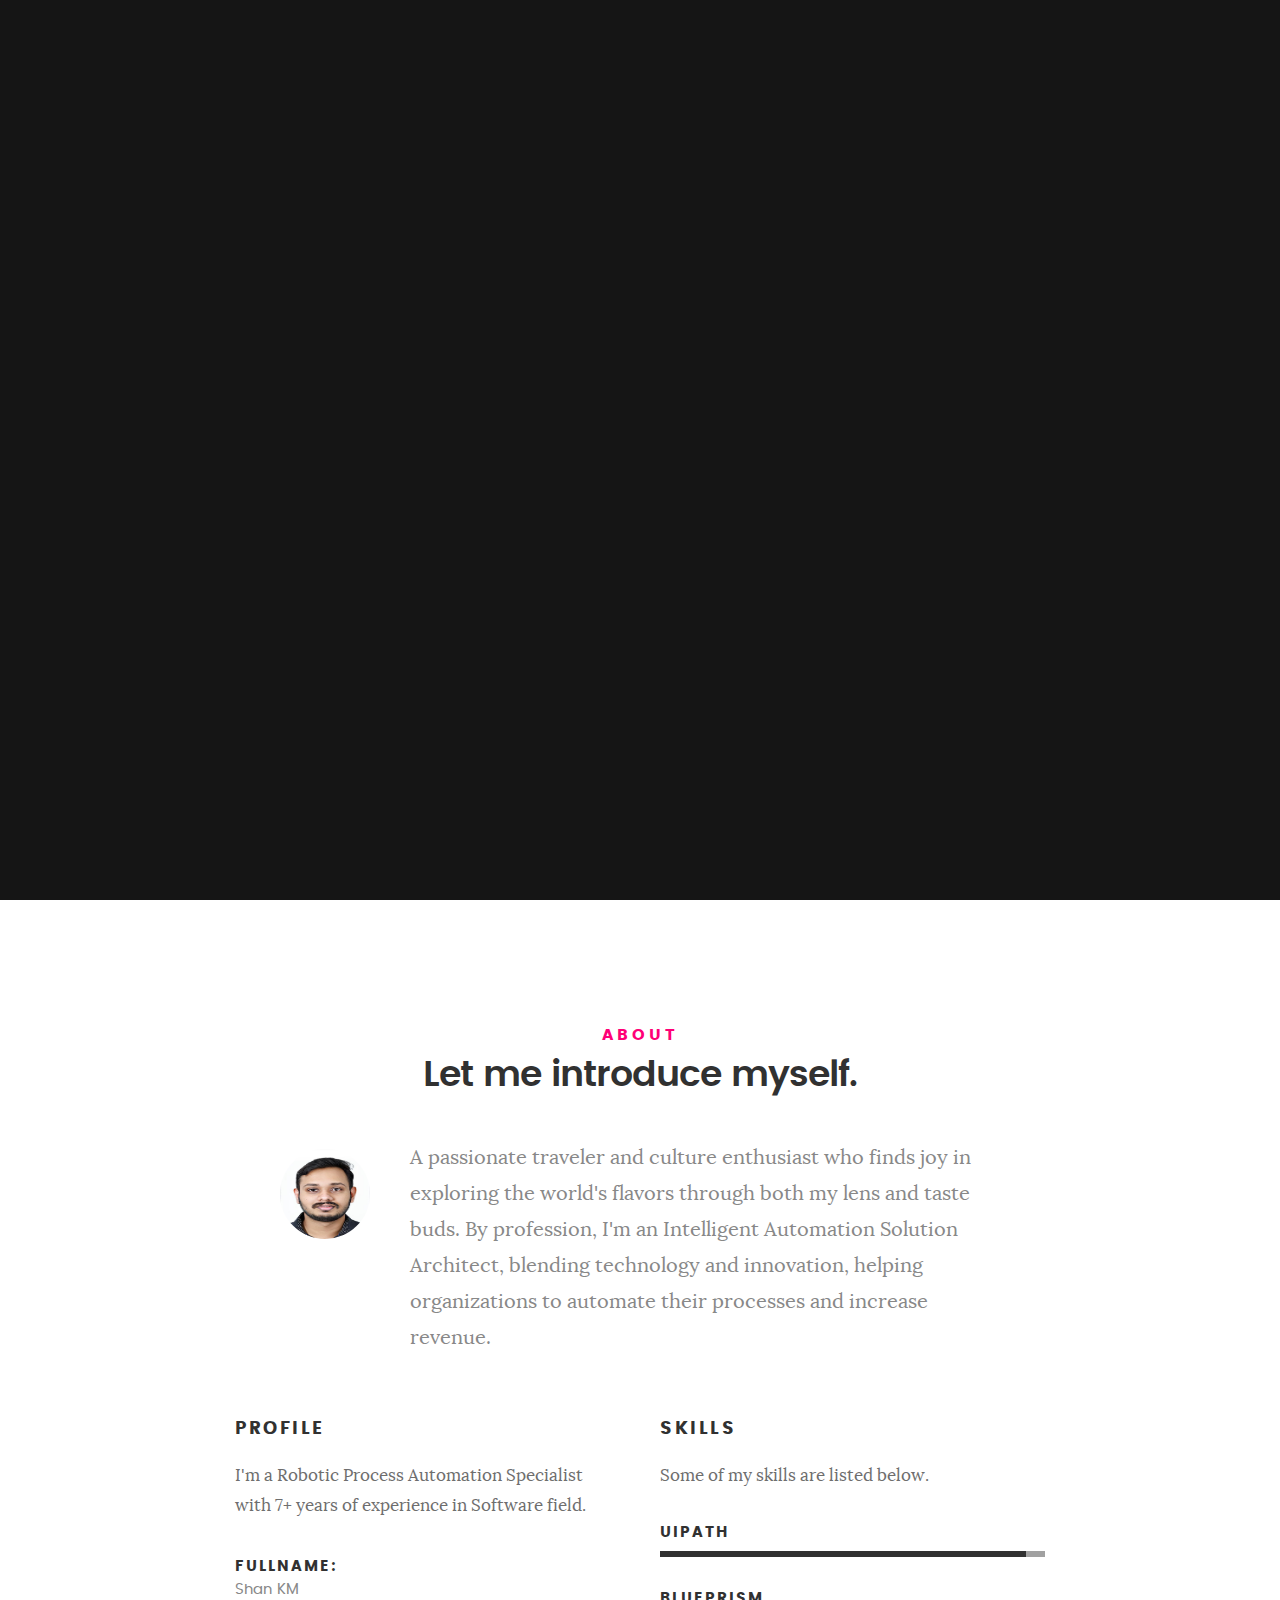
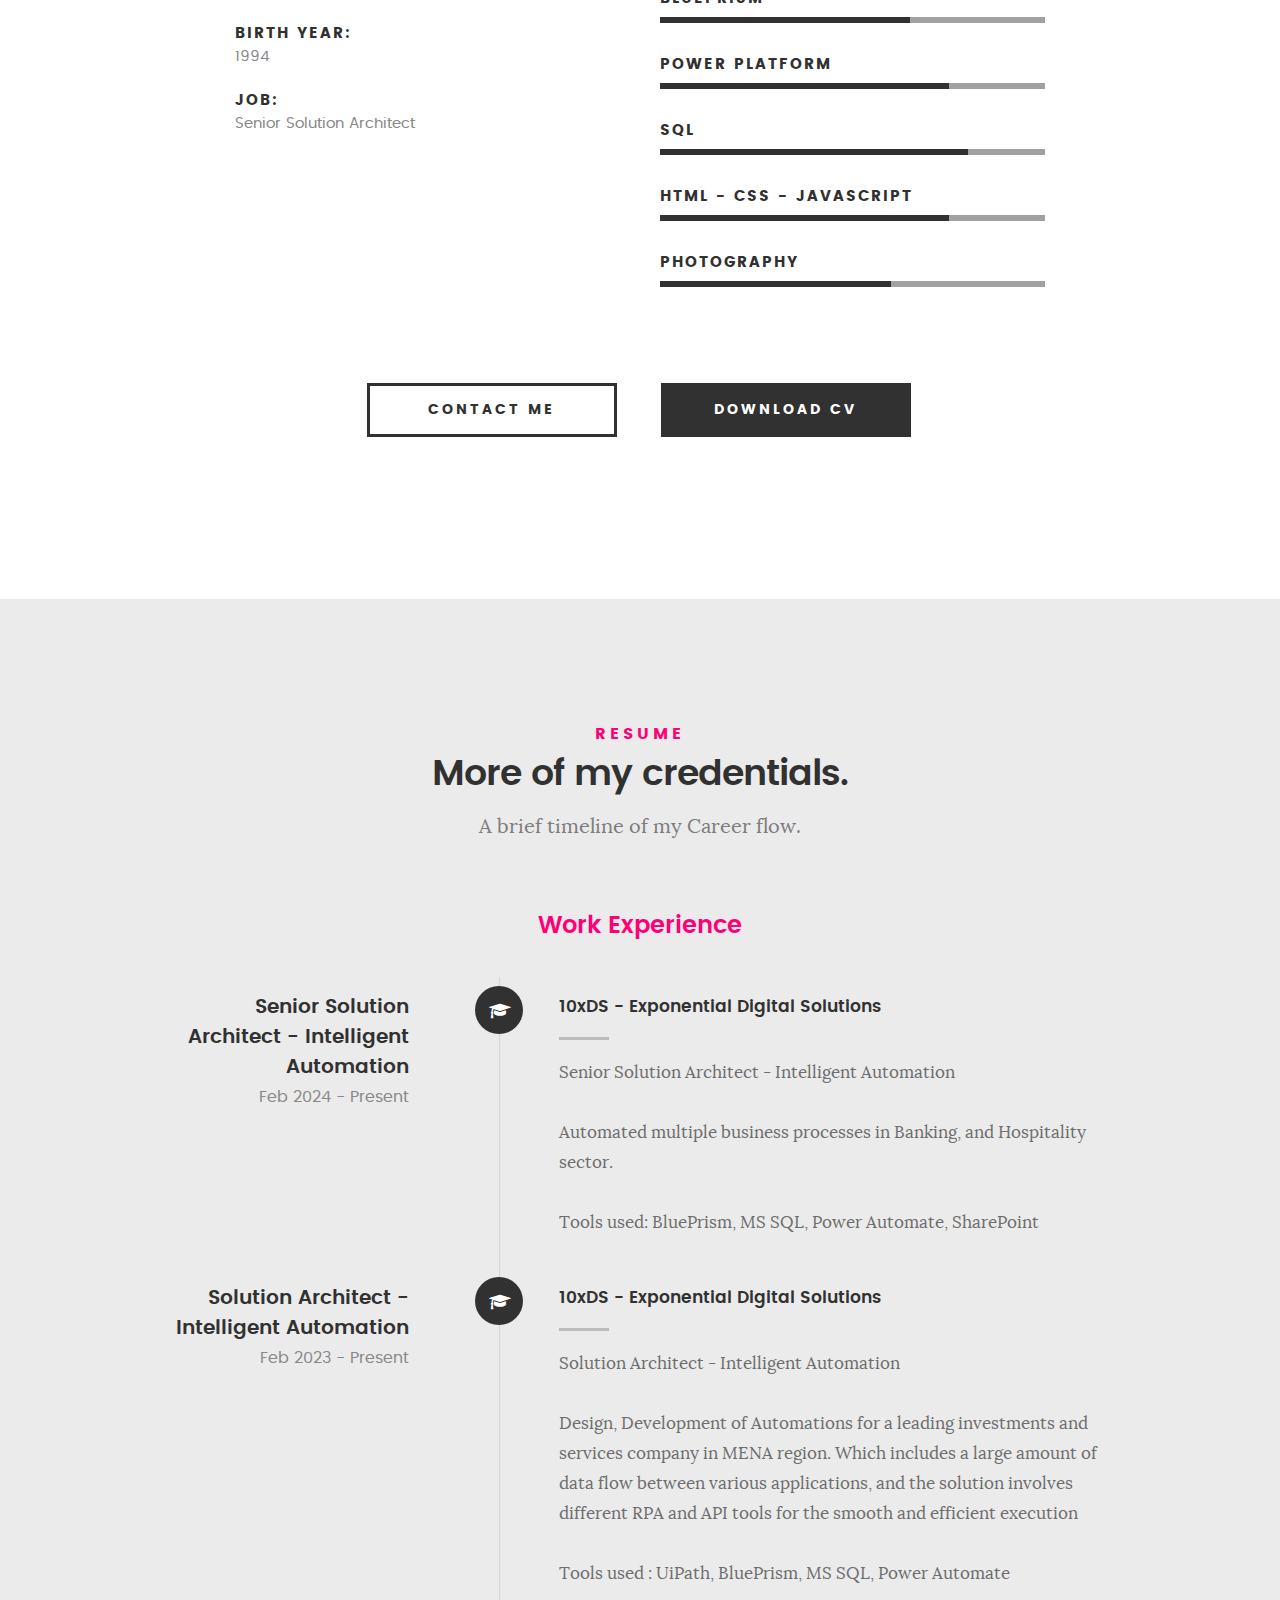
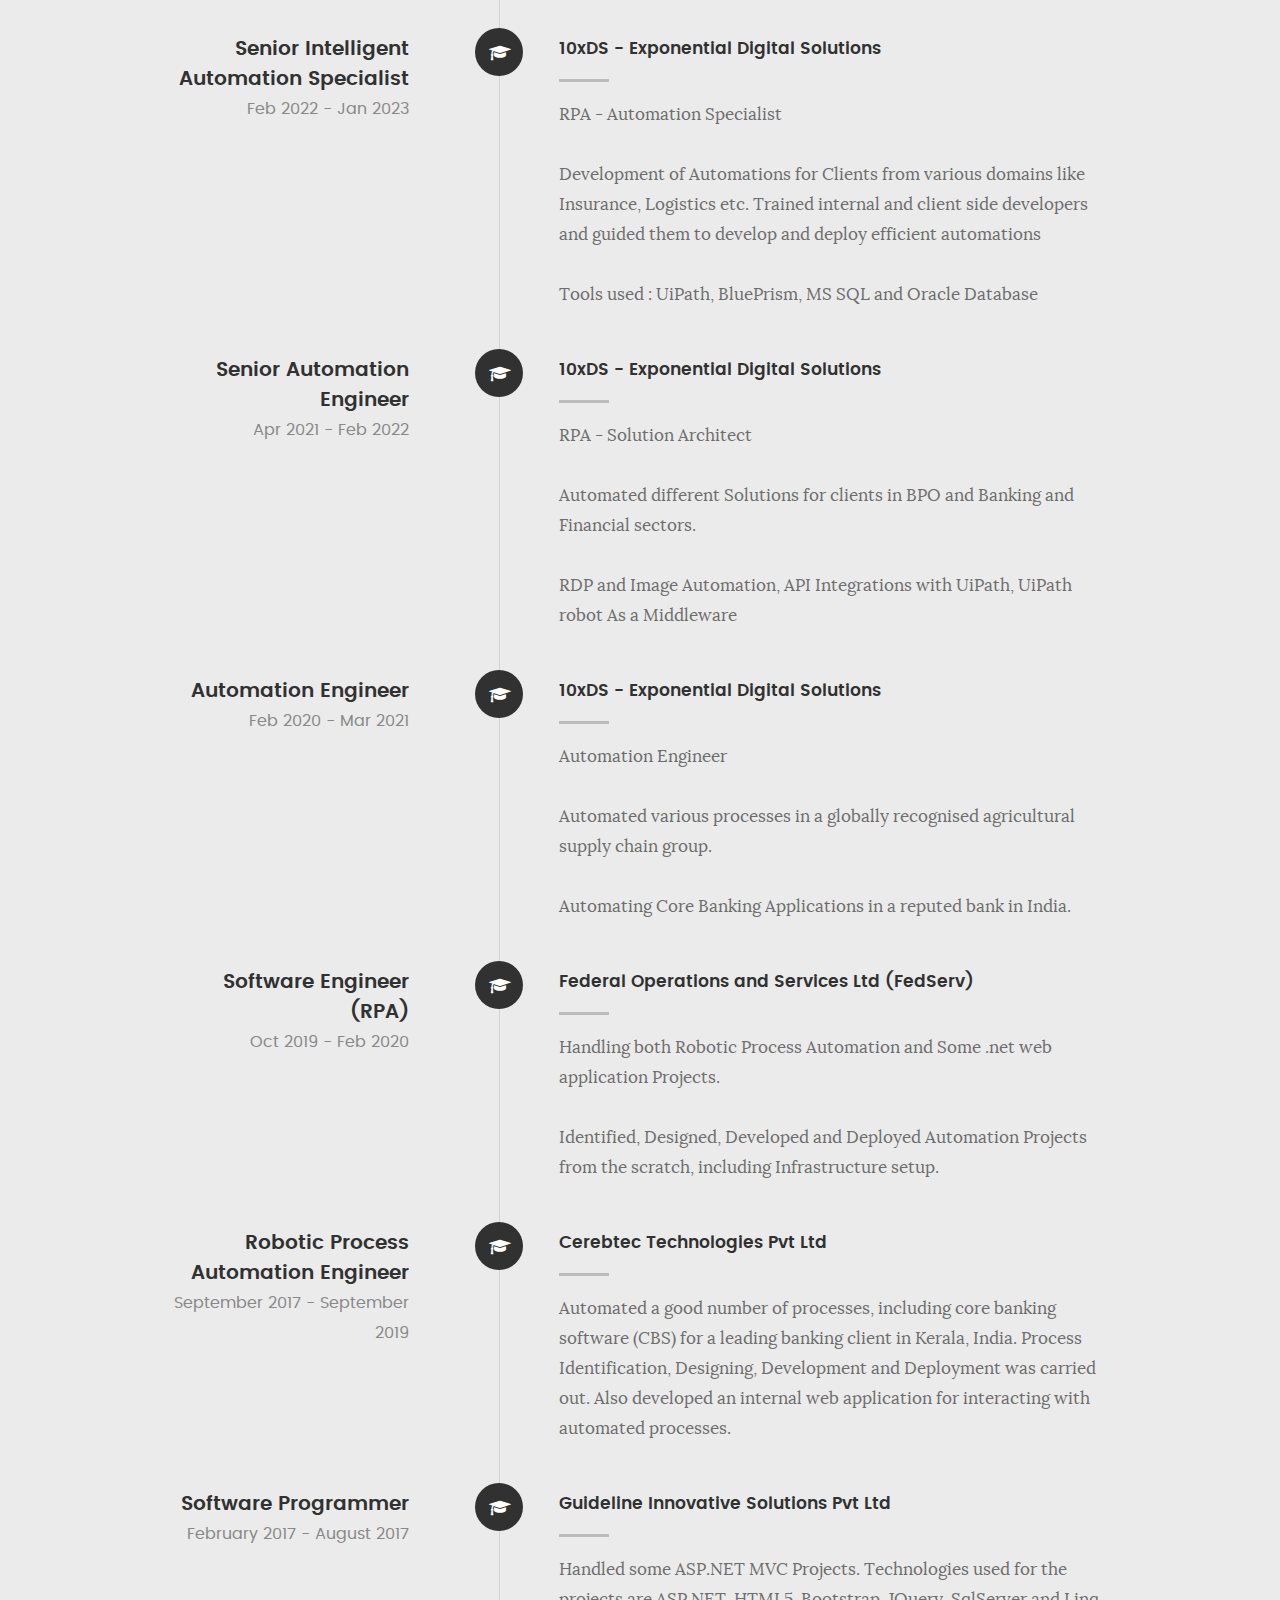
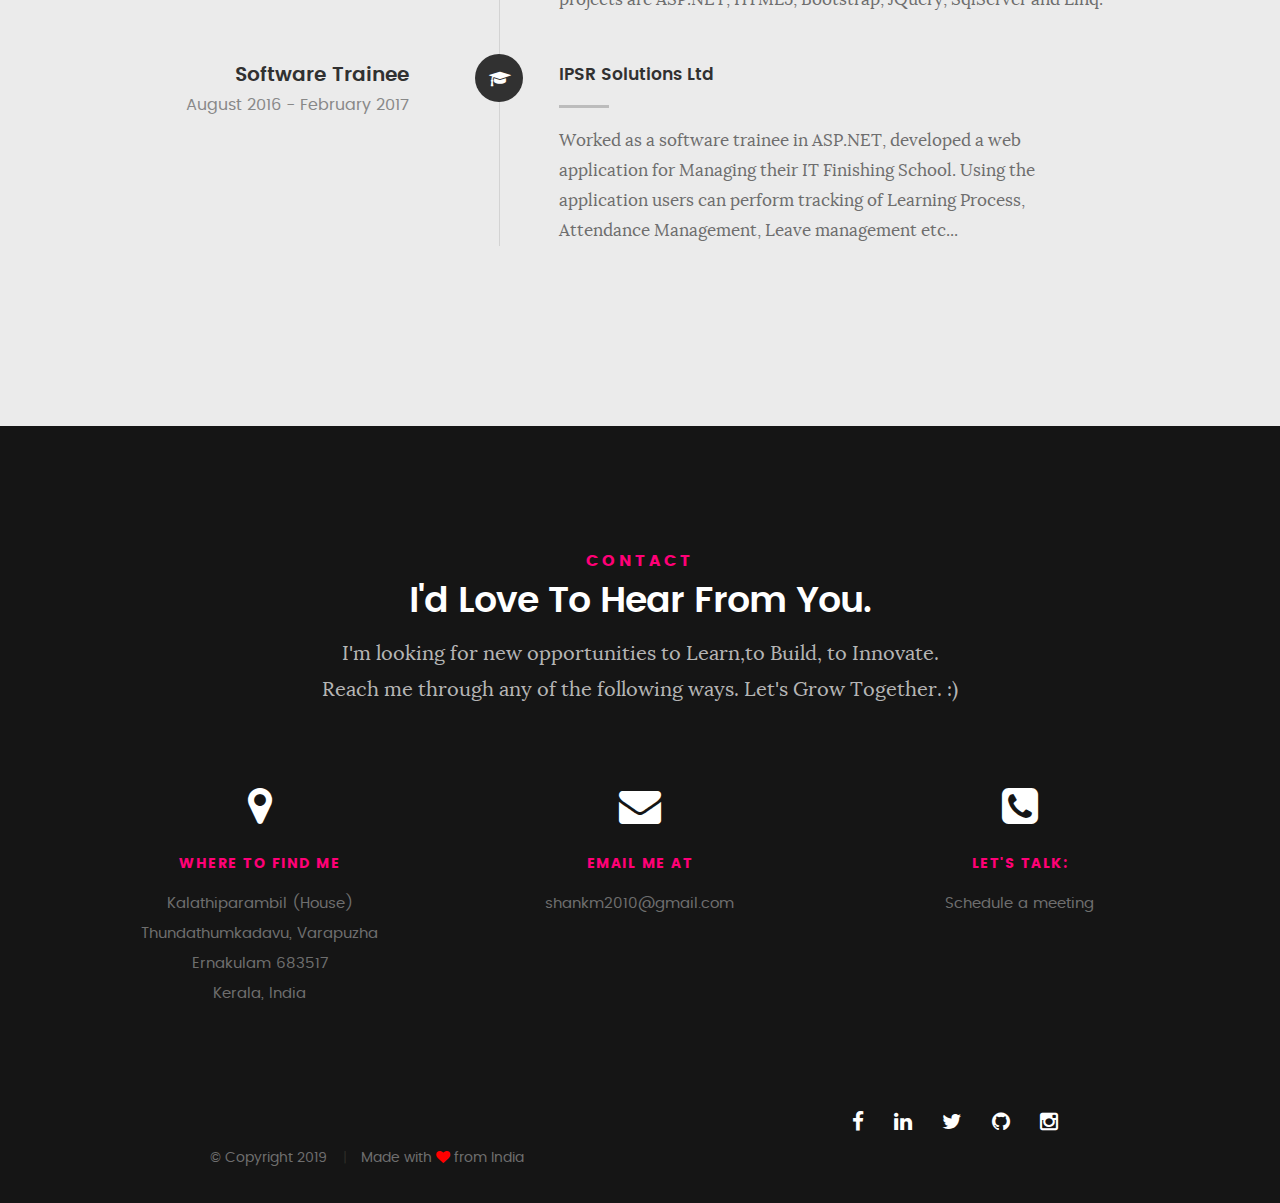
<file: index.html>
<!DOCTYPE html>
<!--[if IE 8 ]><html class="no-js oldie ie8" lang="en"> <![endif]-->
<!--[if IE 9 ]><html class="no-js oldie ie9" lang="en"> <![endif]-->
<!--[if (gte IE 9)|!(IE)]><!--><html class="no-js" lang="en"> <!--<![endif]-->
<head>

   <!--- basic page needs
   ================================================== -->
   <meta charset="utf-8">
	<title>Shan KM</title>
	<meta name="description" content="Solution Architect - Intelligent Automation | Robotic Process Automation | UiPath | UiARD | Power Automate | BluePrism">
	<meta name="keywords" content="Solution Architect,Intelligent Automation,Robotic Process Automation,UiPath,UiARD,Power Automate,BluePrism,shan km,shankm,rpa,UiPath Community Kerala chapter lead">
	<meta name="robots" content="index, follow">
	<meta name="revisit-after" content="1 days">
	<meta name="author" content="Shan KM">

<!-- Facebook Meta Tags -->
<meta property="og:url" content="https://www.shankm.online/">
<meta property="og:type" content="website">
<meta property="og:title" content="Shan KM">
<meta property="og:description" content="Solution Architect - Intelligent Automation | Robotic Process Automation | UiPath | UiARD | Power Automate | BluePrism | UiPath Community Kerala chapter lead">
<meta property="og:image" content="https://opengraph.b-cdn.net/production/documents/275dc0e4-87d7-40bd-a019-75fda18c8069.png?token=0AV_tupMd_WDtmT51QKNjrkqPE_uzpjTYE5eG4aB4fo&height=600&width=600&expires=33245799703">

<!-- Twitter Meta Tags -->
<meta name="twitter:card" content="summary_large_image">
<meta property="twitter:domain" content="shankm.online">
<meta property="twitter:url" content="https://www.shankm.online/">
<meta name="twitter:title" content="Shan KM">
<meta name="twitter:description" content="Solution Architect - Intelligent Automation | Robotic Process Automation | UiPath | UiARD | Power Automate | BluePrism | UiPath Community Kerala chapter lead">
<meta name="twitter:image" content="https://opengraph.b-cdn.net/production/documents/275dc0e4-87d7-40bd-a019-75fda18c8069.png?token=0AV_tupMd_WDtmT51QKNjrkqPE_uzpjTYE5eG4aB4fo&height=600&width=600&expires=33245799703">



   <!-- mobile specific metas
   ================================================== -->
	<meta name="viewport" content="width=device-width, initial-scale=1, maximum-scale=1">

 	<!-- CSS
   ================================================== -->
   <link rel="stylesheet" href="css/base.css">  
   <link rel="stylesheet" href="css/main.css">
   <link rel="stylesheet" href="css/vendor.css">     

   <!-- script
   ================================================== -->   
	<script src="js/modernizr.js"></script>
	<script src="js/pace.min.js"></script>

   <!-- favicons
	================================================== -->
	<link rel="icon" type="image/png" href="favicon.png">
<script data-ad-client="ca-pub-4919465696143381" async src="https://pagead2.googlesyndication.com/pagead/js/adsbygoogle.js"></script>
</head>

<body id="top">

	<!-- header 
   ================================================== -->
   <header>   	
   	<div class="row">

   		<div class="top-bar">
   			<a class="menu-toggle" href="#"><span>Menu</span></a>

	   		<div class="logo">
		         <a href="index.html">SHAN K M</a>
		      </div>		      

		   	<nav id="main-nav-wrap">
					<ul class="main-navigation">
						<li class="current"><a class="smoothscroll"  href="#intro" title="">Home</a></li>
						<li><a class="smoothscroll"  href="#about" title="">About</a></li>
						<li><a class="smoothscroll"  href="#resume" title="">Resume</a></li>
						<!-- <li><a class="smoothscroll"  href="#portfolio" title="">Portfolio</a></li> -->
						<!-- <li><a class="smoothscroll"  href="#services" title="">Services</a></li>					 -->
						<li><a class="smoothscroll"  href="#contact" title="">Contact</a></li>	
						<!-- <li><a href="styles.html" title="">Style Demo</a></li>				 -->
					</ul>
				</nav>    		
   		</div> <!-- /top-bar --> 
   		
   	</div> <!-- /row --> 		
   </header> <!-- /header -->

	<!-- intro section
   ================================================== -->
   <section id="intro">   

   	<div class="intro-overlay"></div>	

   	<div class="intro-content">
   		<div class="row">

   			<div class="col-twelve">

	   			<h5>Hello, World.</h5>
	   			<h1>I'm Shan K M.</h1>

	   			<p class="intro-position">
	   				<span>Automation Engineer</span>
					<span>Coder</span> 
					<span>Learner</span> 
					<br/>
					<span style="display:none;"></span>
					<span style="display:none;">UiPath Community Kerala Chapter Co-Lead</span>
	   			</p>

	   			<a class="button stroke smoothscroll" href="#about" title="">More About Me</a><br/>
				<a class="button stroke" href="https://zeeg.me/shan/quick" title="">Schedule a Meeting</a>

	   		</div>  
   			
   		</div>   		 		
   	</div> <!-- /intro-content --> 

   	<ul class="intro-social">        
         <li><a href="https://www.facebook.com/shankmvpz"><i class="fa fa-facebook"></i></a></li>
         <li><a href="https://www.linkedin.com/in/shankm/"><i class="fa fa-linkedin"></i></a></li>
         <li><a href="https://twitter.com/shankmvpz"><i class="fa fa-twitter"></i></a></li>
         <li><a href="https://github.com/shanvpz"><i class="fa fa-github"></i></a></li>
         <li><a href="https://www.instagram.com/ojoclickz"><i class="fa fa-instagram"></i></a></li>
      </ul> <!-- /intro-social -->      	

   </section> <!-- /intro -->


   <!-- about section
   ================================================== -->
   <section id="about">  

   	<div class="row section-intro">
   		<div class="col-twelve">

   			<h5>About</h5>
   			<h1>Let me introduce myself.</h1>

   			<div class="intro-info">

   				<img src="images/skm.jpg" alt="Profile Picture">

   				<p class="lead">A passionate traveler and culture enthusiast who finds joy in exploring the world's flavors through both my lens and taste buds. By profession, I'm an Intelligent Automation Solution Architect, blending technology and innovation, helping organizations to automate their processes and increase revenue. </p>
   			</div>   			

   		</div>   		
   	</div> <!-- /section-intro -->

   	<div class="row about-content">

   		<div class="col-six tab-full">

   			<h3>Profile</h3>
   			<p>I'm a Robotic Process Automation Specialist with 7+ years of experience in Software field.</p>

   			<ul class="info-list">
   				<li>
   					<strong>Fullname:</strong>
   					<span>Shan KM</span>
   				</li>
   				<li>
   					<strong>Birth Year:</strong>
   					<span>1994</span>
   				</li>
   				<li>
   					<strong>Job:</strong>
   					<span>Senior Solution Architect</span>
   				</li>
   				

   			</ul> <!-- /info-list -->

   		</div>

   		<div class="col-six tab-full">

   			<h3>Skills</h3>
   			<p>Some of my skills are listed below.</p>

				<ul class="skill-bars">
				   <li>
				   	<div class="progress percent95"><span style="display:none">98%</span></div>
				   	<strong>UiPath</strong>
				   </li>
				   <li>
				   	<div class="progress percent65"><span style="display:none">70%</span></div>
				   	<strong>BluePrism</strong>
				   </li>
				   <li>
				   	<div class="progress percent75"><span style="display:none">70%</span></div>
				   	<strong>Power Platform</strong>
				   </li>
				   <li>
				   	<div class="progress percent80"><span style="display:none">60%</span></div>
				   	<strong>SQL</strong>
				   </li>
				   
				   <li>
				   	<div class="progress percent75"><span style="display:none">60%</span></div>
				   	<strong>HTML - CSS - JavaScript</strong>
				   </li>
				   <li>
					<div class="progress percent60"><span style="display:none">50%</span></div>
					<strong>Photography</strong>
				</li>
      
				</ul> <!-- /skill-bars -->		

   		</div>

   	</div>

   	<div class="row button-section">
   		<div class="col-twelve">
   			<a href="#contact" title="Contact Me" class="button stroke smoothscroll">Contact Me</a>
   			<a href="docs/Shan 2022 updated.pdf" title="Download CV" class="button button-primary">Download CV</a>
   		</div>   		
   	</div>

   </section> <!-- /process-->    


   <!-- resume Section
   ================================================== -->
	<section id="resume" class="grey-section">

		<div class="row section-intro">
   		<div class="col-twelve">

   			<h5>Resume</h5>
   			<h1>More of my credentials.</h1>

   			<p class="lead">A brief timeline of my Career flow.</p>

   		</div>   		
   	</div> <!-- /section-intro--> 

   	<div class="row resume-timeline">

   		<div class="col-twelve resume-header">

   			<h2>Work Experience</h2>

   		</div> <!-- /resume-header -->

   		<div class="col-twelve">

   			<div class="timeline-wrap">
				<div class="timeline-block">

					<div class="timeline-ico">
						<i class="fa fa-graduation-cap"></i>
					</div>

					<div class="timeline-header">
						<h3>Senior Solution Architect - Intelligent Automation</h3>
						<p>Feb 2024 - Present</p>
					</div>

					<div class="timeline-content">
						<h4>10xDS - Exponential Digital Solutions</h4>
						<p>Senior Solution Architect - Intelligent Automation</p>
						<p>Automated multiple business processes in Banking, and Hospitality sector.</p>
<p> Tools used: BluePrism, MS SQL, Power Automate, SharePoint</p>
					</div>

				</div> <!-- /timeline-block -->
				
				<div class="timeline-block">

					<div class="timeline-ico">
						<i class="fa fa-graduation-cap"></i>
					</div>

					<div class="timeline-header">
						<h3>Solution Architect - Intelligent Automation</h3>
						<p>Feb 2023 - Present</p>
					</div>

					<div class="timeline-content">
						<h4>10xDS - Exponential Digital Solutions</h4>
						<p>Solution Architect - Intelligent Automation</p>
						<p>Design, Development of Automations for a leading investments and services company in MENA region. Which includes a large amount of data flow between various applications, and the solution involves different RPA and API tools for the smooth and efficient execution</p>
<p> Tools used : UiPath, BluePrism, MS SQL, Power Automate</p>
					</div>

				</div> <!-- /timeline-block -->

				
				<div class="timeline-block">

					<div class="timeline-ico">
						<i class="fa fa-graduation-cap"></i>
					</div>

					<div class="timeline-header">
						<h3>Senior Intelligent Automation Specialist</h3>
						<p>Feb 2022 - Jan 2023</p>
					</div>

					<div class="timeline-content">
						<h4>10xDS - Exponential Digital Solutions</h4>
						<p>RPA - Automation Specialist</p>
						<p>Development of Automations for Clients from various domains like Insurance, Logistics etc. Trained internal and client side developers and guided them to develop and deploy efficient automations</p>
<p> Tools used : UiPath, BluePrism, MS SQL and Oracle Database</p>
					</div>

				</div> <!-- /timeline-block -->
				
				<div class="timeline-block">

					<div class="timeline-ico">
						<i class="fa fa-graduation-cap"></i>
					</div>

					<div class="timeline-header">
						<h3>Senior Automation Engineer</h3>
						<p>Apr 2021 - Feb 2022</p>
					</div>

					<div class="timeline-content">
						<h4>10xDS - Exponential Digital Solutions</h4>
						<p>RPA - Solution Architect</p>
						<p>Automated different Solutions for clients in BPO and Banking and Financial sectors.</p>
						<p>RDP and Image Automation, API Integrations with UiPath, UiPath robot As a Middleware</p>
					</div>

				</div> <!-- /timeline-block -->

				<div class="timeline-block">

					<div class="timeline-ico">
						<i class="fa fa-graduation-cap"></i>
					</div>

					<div class="timeline-header">
						<h3>Automation Engineer</h3>
						<p>Feb 2020 - Mar 2021</p>
					</div>

					<div class="timeline-content">
						<h4>10xDS - Exponential Digital Solutions</h4>
						<p>Automation Engineer</p>
						<p>Automated various processes in a globally recognised agricultural supply chain group.</p>
						<p>Automating Core Banking Applications in a reputed bank in India.</p>
					</div>

				</div> <!-- /timeline-block -->

   				<div class="timeline-block">

	   				<div class="timeline-ico">
	   					<i class="fa fa-graduation-cap"></i>
	   				</div>

	   				<div class="timeline-header">
	   					<h3>Software Engineer (RPA)</h3>
	   					<p>Oct 2019 - Feb 2020</p>
	   				</div>

	   				<div class="timeline-content">
	   					<h4>Federal Operations and Services Ltd (FedServ)</h4>
						   <p>Handling both Robotic Process Automation and Some .net web application Projects.</p>
						   <p>Identified, Designed, Developed and Deployed Automation Projects from the scratch, including Infrastructure setup.</p>
	   				</div>

	   			</div> <!-- /timeline-block -->

	   			<div class="timeline-block">

	   				<div class="timeline-ico">
	   					<i class="fa fa-graduation-cap"></i>
	   				</div>

	   				<div class="timeline-header">
	   					<h3>Robotic Process Automation Engineer</h3>
	   					<p>September 2017 - September 2019</p>
	   				</div>

	   				<div class="timeline-content">
	   					<h4>Cerebtec Technologies Pvt Ltd</h4>
	   					<p>Automated a good number of processes, including core banking software (CBS) for a leading banking client in 
							   Kerala, India. Process Identification, Designing, Development and Deployment was carried out. Also developed an 
							   internal web application for interacting with automated processes.
						   </p>
	   				</div>

	   			</div> <!-- /timeline-block -->

	   			<div class="timeline-block">

	   				<div class="timeline-ico">
	   					<i class="fa fa-graduation-cap"></i>
	   				</div>

	   				<div class="timeline-header">
	   					<h3>Software Programmer</h3>
	   					<p>February 2017 - August 2017</p>
	   				</div>

	   				<div class="timeline-content">
	   					<h4>Guideline Innovative Solutions Pvt Ltd</h4>
	   					<p>Handled some ASP.NET MVC Projects. Technologies used for the projects are ASP.NET, HTML5, Bootstrap, JQuery, SqlServer and Linq.</p>
	   				</div>

				   </div> <!-- /timeline-block -->
				   


				   <div class="timeline-block">

					<div class="timeline-ico">
						<i class="fa fa-graduation-cap"></i>
					</div>

					<div class="timeline-header">
						<h3>Software Trainee</h3>
						<p>August 2016 - February 2017</p>
					</div>

					<div class="timeline-content">
						<h4>IPSR Solutions Ltd</h4>
						<p>Worked as a software trainee in ASP.NET, developed a web application for Managing their IT Finishing School.
							 Using the application users can perform tracking of Learning Process, Attendance Management, Leave management etc...</p>
					</div>

				</div> <!-- /timeline-block -->

   			</div> <!-- /timeline-wrap -->   			

   		</div> <!-- /col-twelve -->
   		
   	</div> <!-- /resume-timeline -->
   	
   	<div class="row resume-timeline" style="display:none">

   		<div class="col-twelve resume-header">

   			<h2>Education</h2>

   		</div> <!-- /resume-header -->

   		<div class="col-twelve">

   			<div class="timeline-wrap">

   				<div class="timeline-block">

	   				<div class="timeline-ico">
	   					<i class="fa fa-briefcase"></i>
	   				</div>

	   				<div class="timeline-header">
	   					<h3>Master Degree</h3>
	   					<p>July 2015 - Present</p>
	   				</div>

	   				<div class="timeline-content">
	   					<h4>University of Life</h4>
	   					<p>Lorem ipsum Occaecat do esse ex et dolor culpa nisi ex in magna consectetur nisi cupidatat laboris esse eiusmod deserunt aute do quis velit esse sed Ut proident cupidatat nulla esse cillum laborum occaecat nostrud sit dolor incididunt amet est occaecat nisi.</p>
	   				</div>

	   			</div> <!-- /timeline-block -->

	   			<div class="timeline-block">

	   				<div class="timeline-ico">
	   					<i class="fa fa-briefcase"></i>
	   				</div>

	   				<div class="timeline-header">
	   					<h3>Bachelor Degree</h3>
	   					<p>July 2014 - June 2015</p>
	   				</div>

	   				<div class="timeline-content">
	   					<h4>State Design University</h4>
	   					<p>Lorem ipsum Occaecat do esse ex et dolor culpa nisi ex in magna consectetur nisi cupidatat laboris esse eiusmod deserunt aute do quis velit esse sed Ut proident cupidatat nulla esse cillum laborum occaecat nostrud sit dolor incididunt amet est occaecat nisi incididunt.</p>
	   				</div>

	   			</div> <!-- /timeline-block -->

	   			<div class="timeline-block">

	   				<div class="timeline-ico">
	   					<i class="fa fa-briefcase"></i>
	   				</div>

	   				<div class="timeline-header">
	   					<h3>Bachelor Degree</h3>
	   					<p>May 2013 - June 2014</p>
	   				</div>

	   				<div class="timeline-content">
	   					<h4>Design College</h4>
	   					<p>Lorem ipsum Occaecat do esse ex et dolor culpa nisi ex in magna consectetur nisi cupidatat laboris esse eiusmod deserunt aute do quis velit esse sed Ut proident cupidatat nulla esse cillum laborum occaecat nostrud sit dolor incididunt amet est occaecat nisi incididunt.</p>
	   				</div>

	   			</div> <!-- /timeline-block -->

   			</div> <!-- /timeline-wrap -->   			

   		</div> <!-- /col-twelve -->
   		
   	</div> <!-- /resume-timeline -->
		
	</section> <!-- /features -->


	<!-- Portfolio Section
   ================================================== -->
	<section id="portfolio" style="display:none">

		<div class="row section-intro">
   		<div class="col-twelve">

   			<h5>Portfolio</h5>
   			<h1>Check Out Some of My Works.</h1>

   			<p class="lead">Lorem ipsum Do commodo in proident enim in dolor cupidatat adipisicing dolore officia nisi aliqua incididunt Ut veniam lorem ipsum Consectetur ut in in eu do.</p>

   		</div>   		
   	</div> <!-- /section-intro--> 

   	<div class="row portfolio-content">

   		<div class="col-twelve">

   			<!-- portfolio-wrapper -->
	         <div id="folio-wrapper" class="block-1-2 block-mob-full stack">

	         	<div class="bgrid folio-item">
	               <div class="item-wrap">
	               	<img src="images/portfolio/liberty.jpg" alt="Liberty">
	                  <a href="#modal-01" class="overlay">	                  	           
	                     <div class="folio-item-table">
	                     	<div class="folio-item-cell">
		     					       <h3 class="folio-title">Liberty</h3>	     					    
		     					    	 <span class="folio-types">
		     					       	  Graphic Design
		     					       </span>
		     					   </div>	                      	
	                     </div>                    
	                  </a>
	               </div>	               
	        		</div> <!-- /folio-item -->

	        		<div class="bgrid folio-item">
	               <div class="item-wrap">
	               	<img src="images/portfolio/shutterbug.jpg" alt="Shutterbug">
	               	<a href="#modal-02" class="overlay">              		                  
	                     <div class="folio-item-table">
	                     	<div class="folio-item-cell">
	                     		<h3 class="folio-title">Shutterbug</h3>	     					    
		     					    	<span class="folio-types">
		     					       	  Web Design
		     					      </span>		     		
		     					   </div> 	                      	
	                     </div>                    
	                  </a>
	               </div>
	        		</div> <!-- /folio-item -->

	            <div class="bgrid folio-item">
	               <div class="item-wrap">
	               	<img src="images/portfolio/clouds.jpg"alt="Clouds">
	                  <a href="#modal-03" class="overlay">             		                  
	                     <div class="folio-item-table">
	                     	<div class="folio-item-cell">
	                     		<h3 class="folio-title">Clouds</h3>	     					    
		     					    	<span class="folio-types">
		     					       	  Web Design
		     					      </span>		     		
		     					   </div> 	                      	
	                     </div>                    
	                  </a>
	               </div>
	        		</div> <!-- /folio-item -->

	            <div class="bgrid folio-item">
	               <div class="item-wrap">
	               	<img src="images/portfolio/beetle.jpg" alt="Beetle">
	                  <a href="#modal-04" class="overlay">                  	                 
	                     <div class="folio-item-table">
	                     	<div class="folio-item-cell">
	                     		<h3 class="folio-title">Beetle</h3>	     					    
		     					    	<span class="folio-types">
		     					       	  Branding
		     					      </span>		     		
		     					   </div>  	                      	
	                     </div>                    
	                  </a>
	               </div>
	        		</div> <!-- /folio-item -->     

	        		<div class="bgrid folio-item">
	               <div class="item-wrap">
	               	<img src="images/portfolio/lighthouse.jpg" alt="Lighthouse">
	                  <a href="#modal-05" class="overlay">             		                  
	                     <div class="folio-item-table">
	                     	<div class="folio-item-cell">
	                     		<h3 class="folio-title">Lighthouse</h3>	     					    
		     					    	<span class="folio-types">
		     					       	  Web Development
		     					      </span>		     		
		     					   </div> 	                      	
	                     </div>                    
	                  </a>
	               </div>
	        		</div> <!-- /folio-item -->

	            <div class="bgrid folio-item">
	               <div class="item-wrap">
	               	<img src="images/portfolio/salad.jpg" alt="Salad">
	                  <a href="#modal-06" class="overlay">
	                     <div class="folio-item-table">
	                     	<div class="folio-item-cell">
	                     		<h3 class="folio-title">Salad</h3>	     					    
		     					    	<span class="folio-types">
		     					       	  Branding
		     					      </span>		     		
		     					   </div>	                      	
	                     </div>                    
	                  </a>
	               </div>
	        		</div> <!-- /folio-item -->   

	            <!-- modal popups - begin
	            ============================================================= -->
	            <div id="modal-01" class="popup-modal slider mfp-hide">	

				     	<div class="media">
				     		<img src="images/portfolio/modals/m-liberty.jpg" alt="" />
				     	</div>      	

					   <div class="description-box">
					      <h4>Liberty</h4>		      
					      <p>Proin gravida nibh vel velit auctor aliquet. Aenean sollicitudin, lorem quis bibendum auctor, nisi elit consequat ipsum, nec sagittis sem nibh id elit.</p>

					      <div class="categories">Web Development</div>			               
					   </div>

			         <div class="link-box">
			            <a href="http://www.behance.net">Details</a>
					      <a href="#" class="popup-modal-dismiss">Close</a>
			         </div>		      

				   </div> <!-- /modal-01 -->

				   <div id="modal-02" class="popup-modal slider mfp-hide">	

				     	<div class="media">
				     		<img src="images/portfolio/modals/m-shutterbug.jpg" alt="" />
				     	</div>      	

					   <div class="description-box">
					      <h4>Shutterbug</h4>		      
					      <p>Proin gravida nibh vel velit auctor aliquet. Aenean sollicitudin, lorem quis bibendum auctor, nisi elit consequat ipsum, nec sagittis sem nibh id elit.</p>

					      <div class="categories">Web Design</div>			               
					   </div>

			         <div class="link-box">
			            <a href="http://www.behance.net">Details</a>
					      <a href="#" class="popup-modal-dismiss">Close</a>
			         </div>		      

				   </div> <!-- /modal-02 -->

				   <div id="modal-03" class="popup-modal slider mfp-hide">	

				     	<div class="media">
				     		<img src="images/portfolio/modals/m-clouds.jpg" alt="" />
				     	</div>      	

					   <div class="description-box">
					      <h4>Clouds</h4>		      
					      <p>Proin gravida nibh vel velit auctor aliquet. Aenean sollicitudin, lorem quis bibendum auctor, nisi elit consequat ipsum, nec sagittis sem nibh id elit.</p>

					      <div class="categories">Web Design</div>			               
					   </div>

			         <div class="link-box">
			            <a href="http://www.behance.net">Details</a>
					      <a href="#" class="popup-modal-dismiss">Close</a>
			         </div>		      

				   </div> <!-- /modal-03 -->

				   <div id="modal-04" class="popup-modal slider mfp-hide">	

				     	<div class="media">
				     		<img src="images/portfolio/modals/m-beetle.jpg" alt="" />
				     	</div>      	

					   <div class="description-box">
					      <h4>Beetle</h4>		      
					      <p>Proin gravida nibh vel velit auctor aliquet. Aenean sollicitudin, lorem quis bibendum auctor, nisi elit consequat ipsum, nec sagittis sem nibh id elit.</p>

					      <div class="categories">Branding</div>			               
					   </div>

			         <div class="link-box">
			            <a href="http://www.behance.net">Details</a>
					      <a href="#" class="popup-modal-dismiss">Close</a>
			         </div>		      

				   </div> <!-- /modal-04 -->

				   <div id="modal-05" class="popup-modal slider mfp-hide">	

				     	<div class="media">
				     		<img src="images/portfolio/modals/m-lighthouse.jpg" alt="" />
				     	</div>      	

					   <div class="description-box">
					      <h4>Lighthouse</h4>		      
					      <p>Proin gravida nibh vel velit auctor aliquet. Aenean sollicitudin, lorem quis bibendum auctor, nisi elit consequat ipsum, nec sagittis sem nibh id elit.</p>

					      <div class="categories">Web Development</div>			               
					   </div>

			         <div class="link-box">
			            <a href="http://www.behance.net">Details</a>
					      <a href="#" class="popup-modal-dismiss">Close</a>
			         </div>		      

				   </div> <!-- /modal-05 -->

				   <div id="modal-06" class="popup-modal slider mfp-hide">	

				     	<div class="media">
				     		<img src="images/portfolio/modals/m-salad.jpg" alt="" />
				     	</div>      	

					   <div class="description-box">
					      <h4>Salad</h4>		      
					      <p>Proin gravida nibh vel velit auctor aliquet. Aenean sollicitudin, lorem quis bibendum auctor, nisi elit consequat ipsum, nec sagittis sem nibh id elit.</p>

					      <div class="categories">Branding</div>			               
					   </div>

			         <div class="link-box">
			            <a href="http://www.behance.net">Details</a>
					      <a href="#" class="popup-modal-dismiss">Close</a>
			         </div>		      

				   </div> <!-- /modal-06 -->


				   <!-- modal popups - end
	            ============================================================= -->

	         </div> <!-- /portfolio-wrapper --> 

   		</div>  <!-- /twelve -->   

   	</div> <!-- /portfolio-content --> 
		
	</section> <!-- /portfolio --> 


	<!-- CTA Section
   ================================================== -->
	
	
	<!-- services Section
   ================================================== -->
	

	<!-- stats Section
   ================================================== -->
	
	
   <!-- contact
   ================================================== -->
	<section id="contact">

		<div class="row section-intro">
   		<div class="col-twelve">

   			<h5>Contact</h5>
   			<h1>I'd Love To Hear From You.</h1>

   			<p class="lead">I'm looking for new opportunities to Learn,to Build, to Innovate.<br/> Reach me through any of the following ways. Let's Grow Together.  :)</p>

   		</div> 
   	</div> <!-- /section-intro -->

   	
   	<div class="row contact-info">

   		<div class="col-four tab-full">

   			<div class="icon">
   				<i class="fa fa-map-marker"></i>
   			</div>

   			<h5>Where to find me</h5>

   			<p>
            Kalathiparambil (House)<br>
            Thundathumkadavu, Varapuzha<br>
            Ernakulam 683517<br>
            Kerala, India
            </p>

   		</div>

   		<div class="col-four tab-full collapse">

   			<div class="icon">
   				<i class="fa fa-envelope"></i>
   			</div>

   			<h5>Email Me At</h5>

   			<p>shankm2010@gmail.com<br>
			   			     
			   </p>

   		</div>

   		<div class="col-four tab-full">

   			<div class="icon">
   				<i class="fa fa-phone-square"></i>
   			</div>

   			<h5>Let's talk:</h5>

			<p><a href="https://zeeg.me/shan/quick" style="color:#6e6e6e !important">Schedule a meeting</a><br>
			   	
			   </p>

   		</div>
   		
   	</div> <!-- /contact-info -->
		
	</section> <!-- /contact -->


   <!-- footer
   ================================================== -->

   <footer>
     	<div class="row">

     		<div class="col-six tab-full pull-right social">

     			<ul class="footer-social">        
						<li><a href="https://www.facebook.com/shankmvpz"><i class="fa fa-facebook"></i></a></li>
						<li><a href="https://www.linkedin.com/in/shankm/"><i class="fa fa-linkedin"></i></a></li>
						<li><a href="https://twitter.com/shankmvpz"><i class="fa fa-twitter"></i></a></li>
						<li><a href="https://github.com/shanvpz"><i class="fa fa-github"></i></a></li>
						<li><a href="https://www.instagram.com/ojoclickz"><i class="fa fa-instagram"></i></a></li>
			   </ul> 
	      		
	      </div>

      	<div class="col-eight tab-full">
	      	<div class="copyright">
		        	<span>© Copyright 2019 </span> 
		        	<span>Made with <i class="fa fa-heart" style="color:red" aria-hidden="true"></i> from India</span> 
		        		         	
		         </div>		                  
	      	</div>

	      	<div id="go-top">
		         <a class="smoothscroll" title="Back to Top" href="#top"><i class="fa fa-long-arrow-up"></i></a>
		      </div>

      	</div> <!-- /row -->     	
   </footer>  

   <div id="preloader"> 
    	<div id="loader"></div>
   </div> 

   <!-- Java Script
   ================================================== --> 
   <script src="js/jquery-2.1.3.min.js"></script>
   <script src="js/plugins.js"></script>
   <script src="js/main.js"></script>

</body>

</html>
</file>
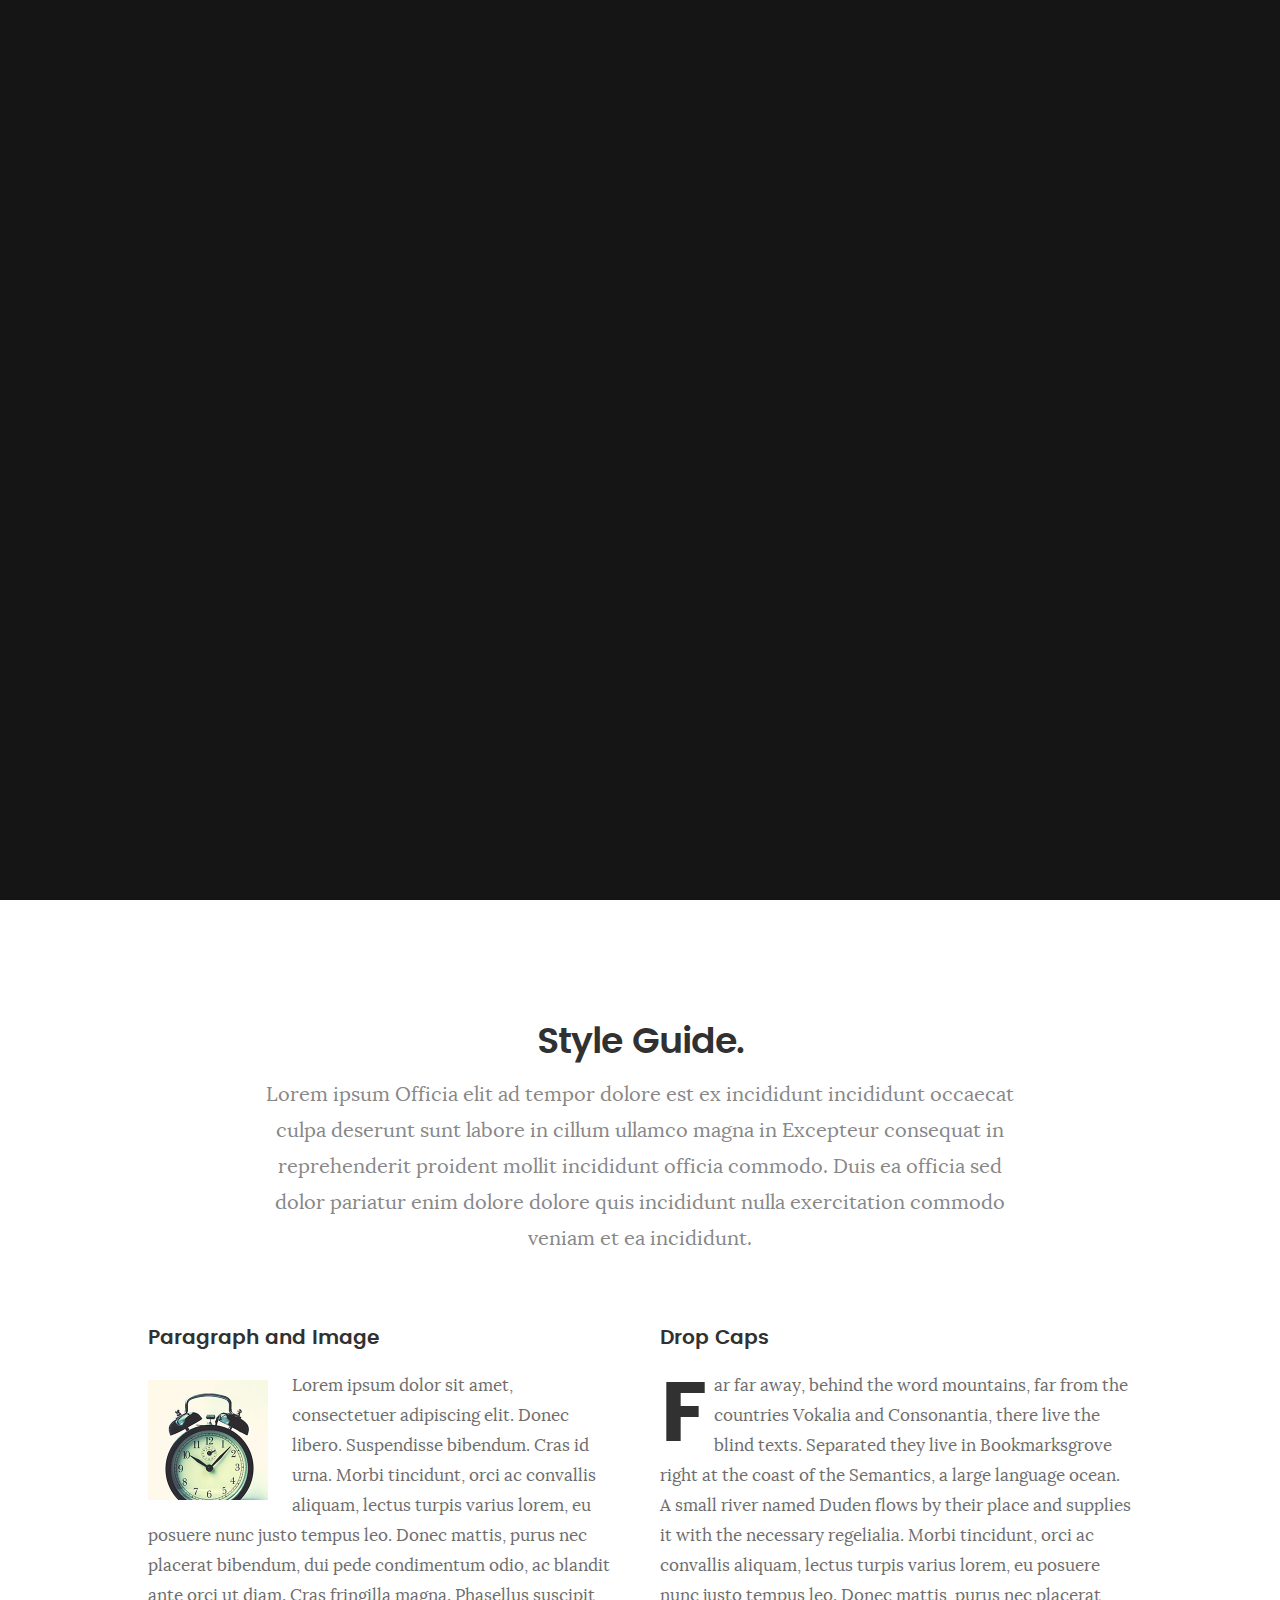
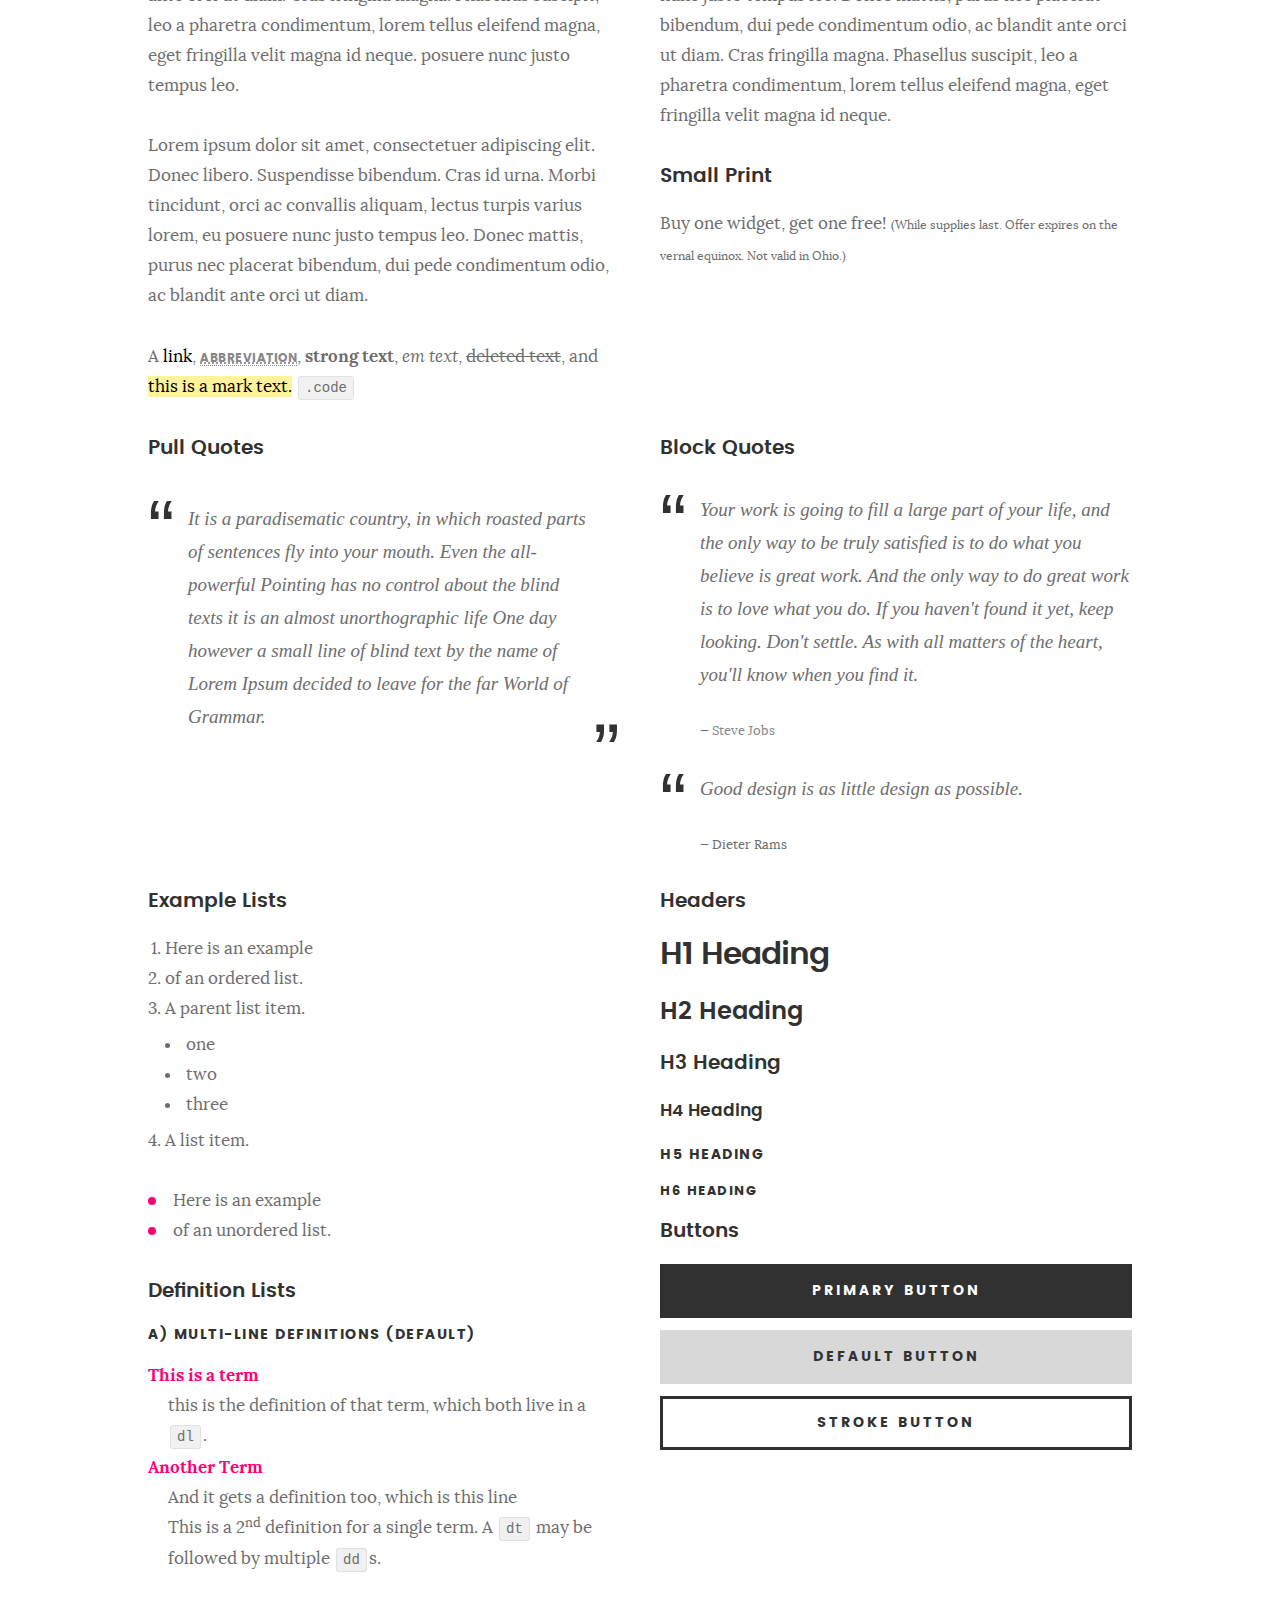
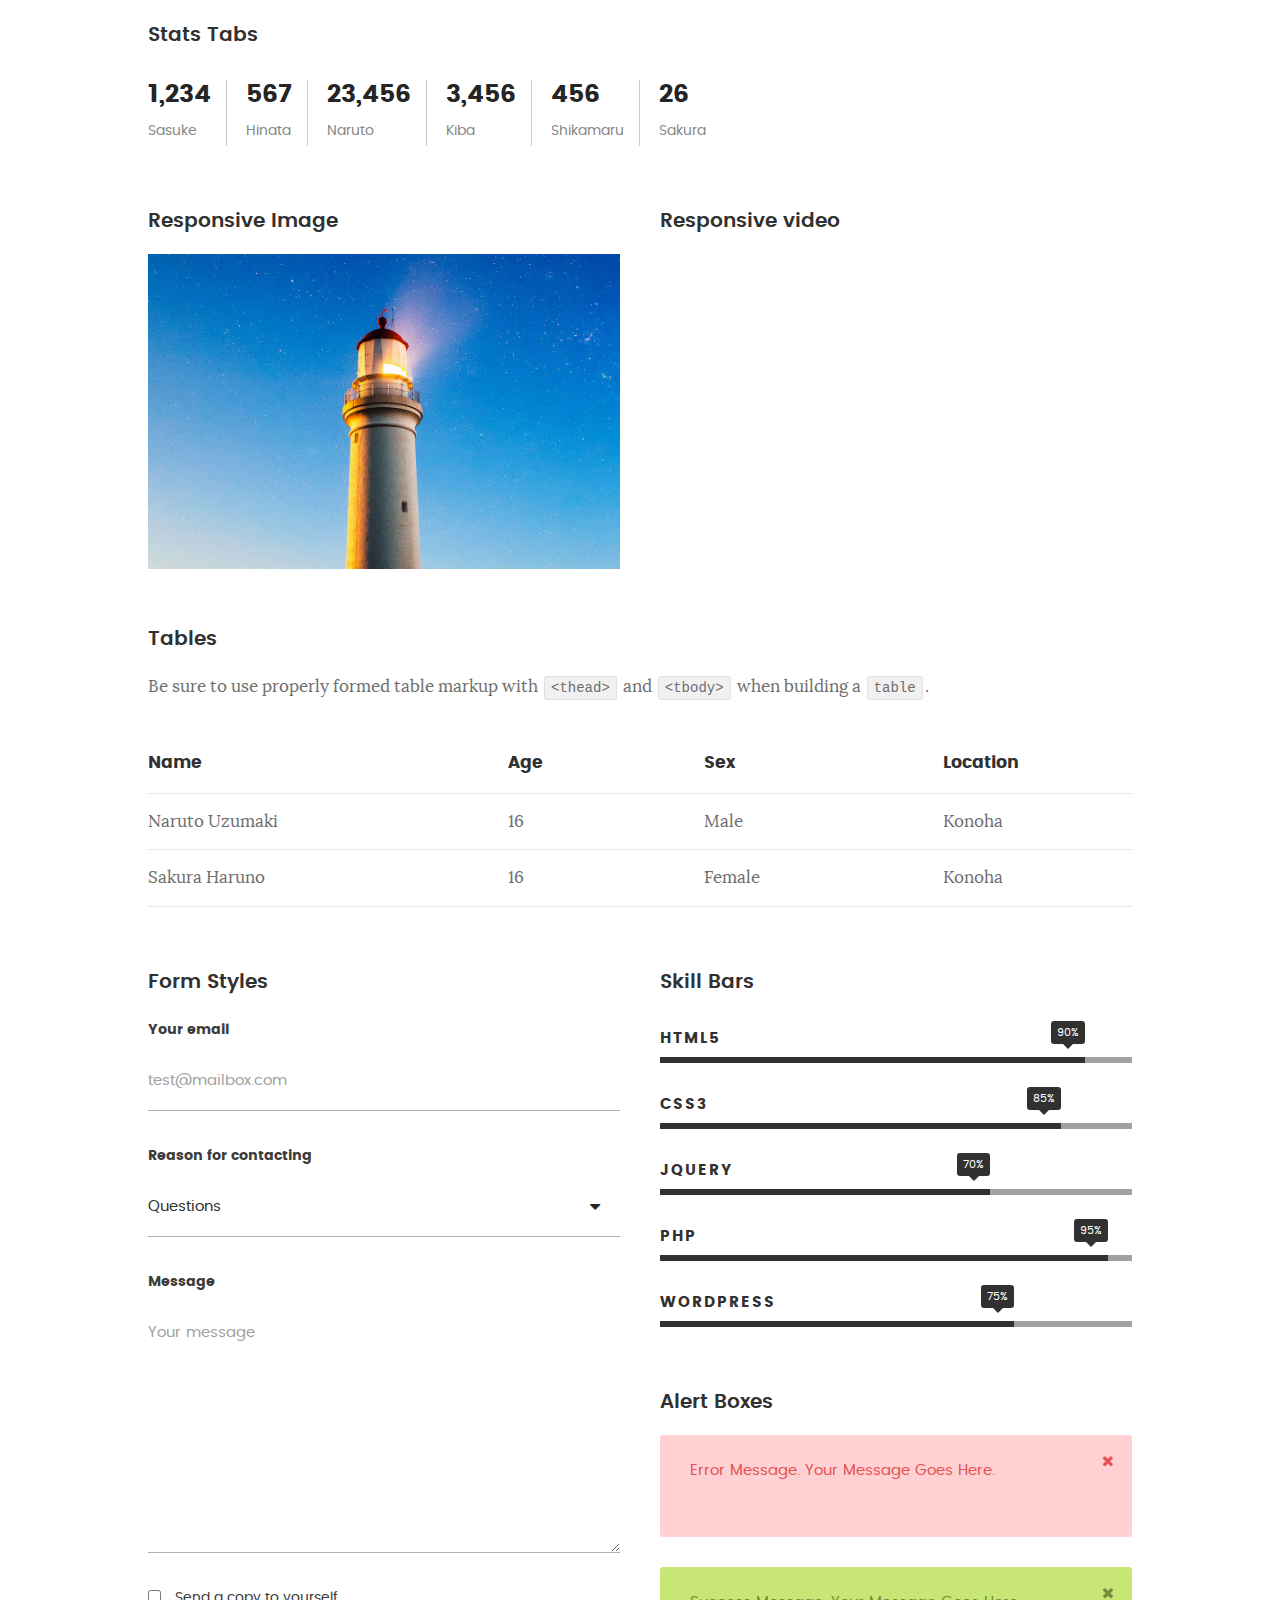
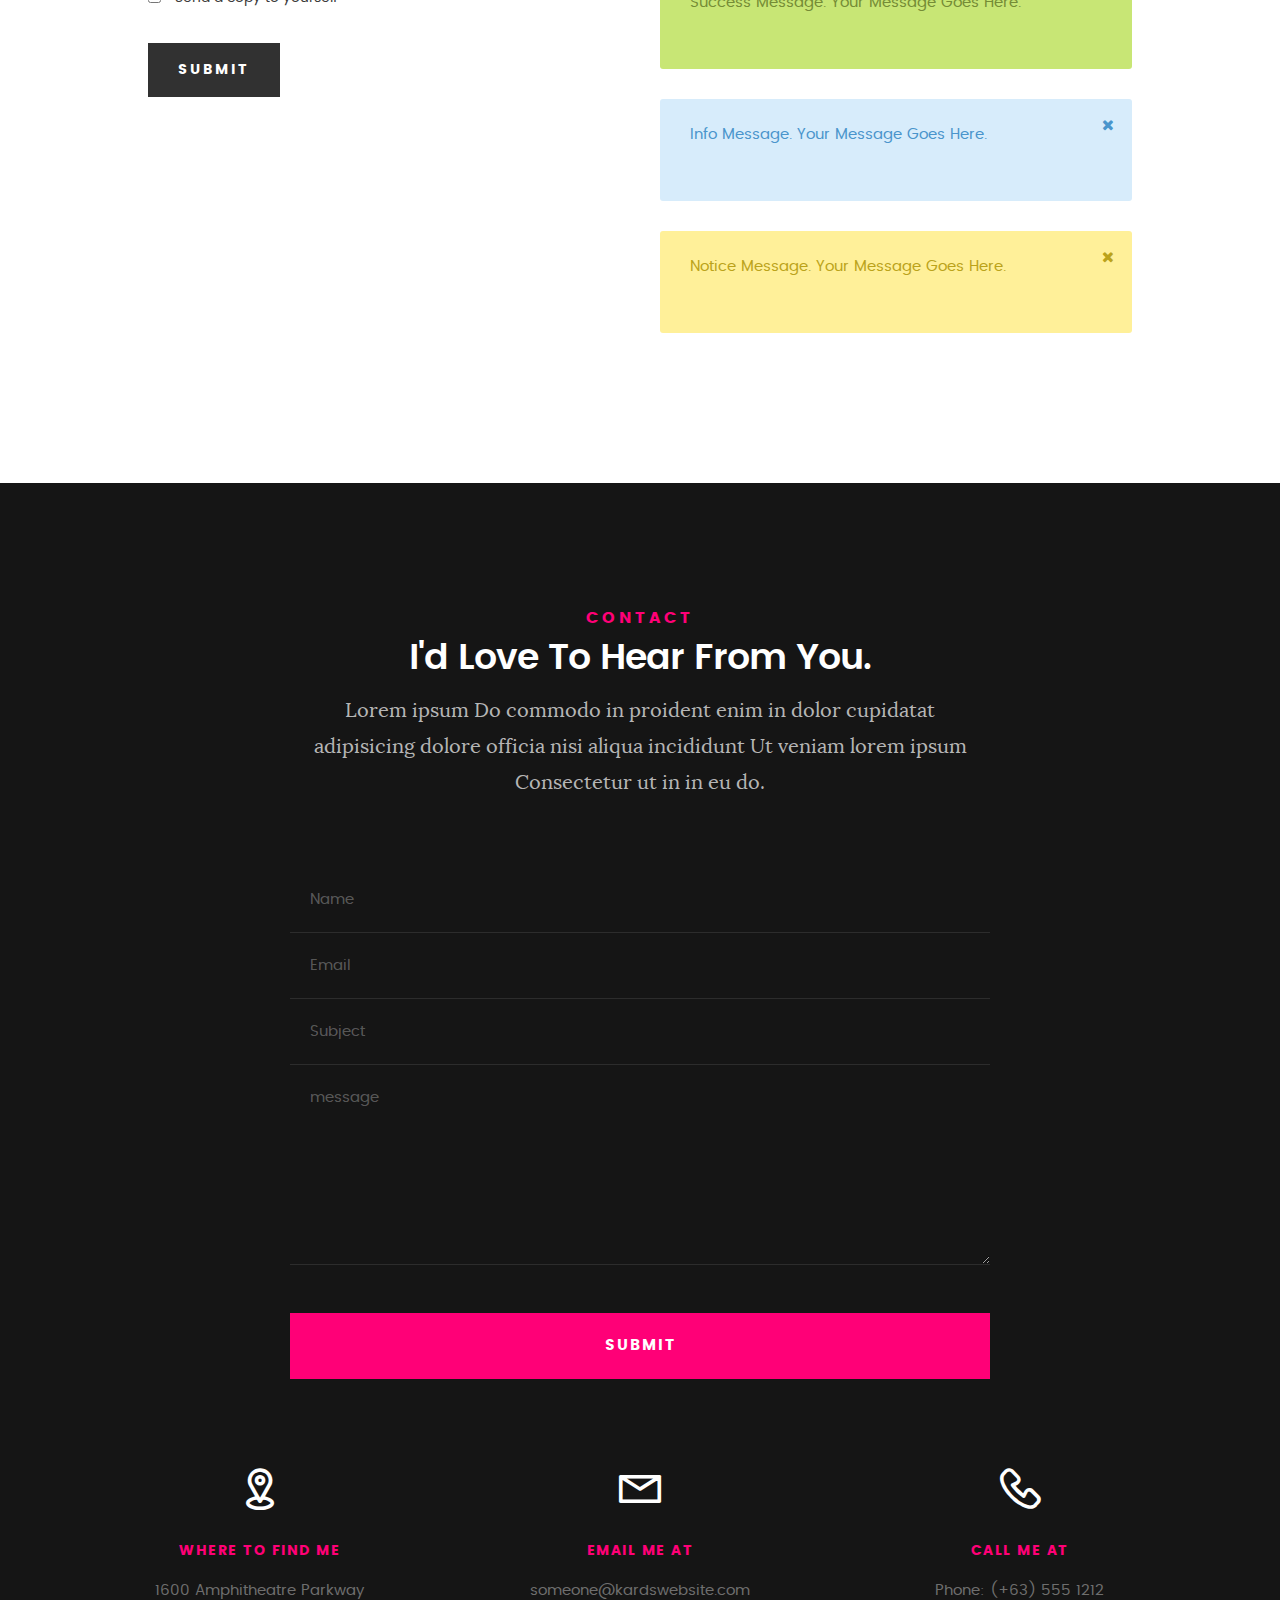
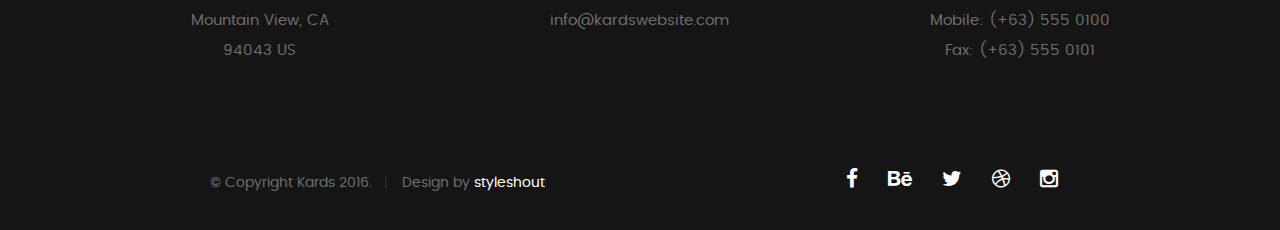
<file: styles.html>
<!DOCTYPE html>
<!--[if IE 8 ]><html class="no-js oldie ie8" lang="en"> <![endif]-->
<!--[if IE 9 ]><html class="no-js oldie ie9" lang="en"> <![endif]-->
<!--[if (gte IE 9)|!(IE)]><!--><html class="no-js" lang="en"> <!--<![endif]-->
<head>

   <!--- basic page needs
   ================================================== -->
   <meta charset="utf-8">
	<title>Style Demo - Kards</title>
	<meta name="description" content="">  
	<meta name="author" content="">

   <!-- mobile specific metas
   ================================================== -->
	<meta name="viewport" content="width=device-width, initial-scale=1, maximum-scale=1">

 	<!-- CSS
   ================================================== -->
   <link rel="stylesheet" href="css/base.css">  
   <link rel="stylesheet" href="css/main.css">
   <link rel="stylesheet" href="css/vendor.css">

   <style type="text/css" media="screen">

   	#styles { 
   		background: white;
   		padding-top: 12rem;
   		padding-bottom: 12rem;
   	}
   	#styles .row {
   		max-width: 1024px;
     	}
     	#styles .section-intro {
   		max-width: 800px;
     	}
      	
   </style>       

   <!-- script
   ================================================== -->
	<script src="js/modernizr.js"></script>
	<script src="js/pace.min.js"></script>

   <!-- favicons
	================================================== -->
	<link rel="icon" type="image/png" href="favicon.png">

</head>

<body id="top">

	<!-- header 
   ================================================== -->
   <header>   	
   	<div class="row">

   		<div class="top-bar">
   			<a class="menu-toggle" href="#"><span>Menu</span></a>

	   		<div class="logo">
		         <a href="index.html">KARDS</a>
		      </div>		      

		   	<nav id="main-nav-wrap">
					<ul class="main-navigation">
						<li><a href="index.html#intro" title="">Home</a></li>
						<li><a href="index.html#about" title="">About</a></li>
						<li><a href="index.html#resume" title="">Resume</a></li>
						<li><a href="index.html#portfolio" title="">Portfolio</a></li>
						<li><a href="index.html#services" title="">Services</a></li>					
						<li><a class="smoothscroll"  href="#contact" title="">Contact</a></li>	
						<li><a href="styles.html" title="">Style Demo</a></li>				
					</ul>
				</nav>    		
   		</div> <!-- /top-bar --> 
   		
   	</div> <!-- /row --> 		
   </header> <!-- /header -->

	<!-- intro section
   ================================================== -->
   <section id="intro">   

   	<div class="intro-overlay"></div>	

   	<div class="intro-content">
   		<div class="row">

   			<div class="col-twelve">

	   			<h5>Hello, World.</h5>
	   			<h1>I'm Juan Dela Cruz.</h1>

	   			<p class="intro-position">
	   				<span>Front-end Developer</span>
	   				<span>UI/UX Designer</span> 
	   			</p>

	   			<a class="button stroke smoothscroll" href="#about" title="">More About Me</a>

	   		</div>  
   			
   		</div>   		 		
   	</div> <!-- /intro-content --> 

   	<ul class="intro-social">        
         <li><a href="#"><i class="fa fa-facebook"></i></a></li>
         <li><a href="#"><i class="fa fa-behance"></i></a></li>
         <li><a href="#"><i class="fa fa-twitter"></i></a></li>
         <li><a href="#"><i class="fa fa-dribbble"></i></a></li>
         <li><a href="#"><i class="fa fa-instagram"></i></a></li>
      </ul> <!-- /intro-social -->      	

   </section> <!-- /intro -->


   <!-- Style Demo
   ================================================== -->
   <section id="styles">

   	<div class="row section-intro">

   		<div class="col-twelve">

   			<h1>Style Guide.</h1>

   			<p class="lead">Lorem ipsum Officia elit ad tempor dolore est ex incididunt incididunt occaecat culpa deserunt sunt labore in cillum ullamco magna in Excepteur consequat in reprehenderit proident mollit incididunt officia commodo.
   			Duis ea officia sed dolor pariatur enim dolore dolore quis incididunt nulla exercitation commodo veniam et ea incididunt.</p>   			

   		</div>

     	</div> <!-- /row -->

     	<div class="row">

     		<div class="col-six tab-full">

		      <h3>Paragraph and Image</h3>

		      <p><a href="#"><img width="120" height="120" class="pull-left" alt="sample-image" src="images/sample-image.jpg"></a>
		  		Lorem ipsum dolor sit amet, consectetuer adipiscing elit. Donec libero. Suspendisse bibendum.
		  		Cras id urna. Morbi tincidunt, orci ac convallis aliquam, lectus turpis varius lorem, eu
		  		posuere nunc justo tempus leo. Donec mattis, purus nec placerat bibendum, dui pede condimentum
		  		odio, ac blandit ante orci ut diam. Cras fringilla magna. Phasellus suscipit, leo a pharetra
		  		condimentum, lorem tellus eleifend magna, eget fringilla velit magna id neque.
		  		posuere nunc justo tempus leo. </p>

		  		<p>
		  		Lorem ipsum dolor sit amet, consectetuer adipiscing elit. Donec libero. Suspendisse bibendum.
		  		Cras id urna. Morbi tincidunt, orci ac convallis aliquam, lectus turpis varius lorem, eu
		  		posuere nunc justo tempus leo. Donec mattis, purus nec placerat bibendum, dui pede condimentum
		  		odio, ac blandit ante orci ut diam.	
 			   </p>

            <p>A <a href="#">link</a>,
  			   <abbr title="this really isn't a very good description">abbreviation</abbr>,
  			   <strong>strong text</strong>,
            <em>em text</em>,
  			   <del>deleted text</del>, and
            <mark>this is a mark text.</mark>
            <code>.code</code>
          	</p>

         </div>

         <div class="col-six tab-full">

            <h3>Drop Caps</h3>

	         <p class="drop-cap">Far far away, behind the word mountains, far from the countries Vokalia and Consonantia,
	         there live the blind texts. Separated they live in Bookmarksgrove right at the coast of the
	         Semantics, a large language ocean. A small river named Duden flows by their place and supplies it with the necessary regelialia. Morbi tincidunt, orci ac convallis aliquam, lectus turpis varius lorem, eu	posuere nunc justo tempus leo. Donec mattis, purus nec placerat bibendum, dui pede condimentum odio, ac blandit ante orci ut diam. Cras fringilla magna. Phasellus suscipit, leo a pharetra condimentum, lorem tellus eleifend magna, eget fringilla velit magna id neque.
		  		</p>

		      <h3>Small Print</h3>

		      <p>Buy one widget, get one free!
		  		<small>(While supplies last. Offer expires on the vernal equinox. Not valid in Ohio.)</small>
		  		</p>

		   </div>	         

		</div> <!-- /row -->

		<div class="row">

		  	<div class="col-six tab-full">

		      <h3>Pull Quotes</h3>

		      <aside class="pull-quote">
				   <blockquote>
					   <p>It is a paradisematic country, in which roasted parts of
		            sentences fly into your mouth. Even the all-powerful Pointing has no control about the blind
		            texts it is an almost unorthographic life One day however a small line of blind text by the name
		            of Lorem Ipsum decided to leave for the far World of Grammar.</p>
					</blockquote>
				</aside>

		   </div>

		   <div class="col-six tab-full">

		      <h3>Block Quotes</h3>

		      <blockquote cite="http://where-i-got-my-info-from.com">
				   <p>Your work is going to fill a large part of your life, and the only way to be truly satisfied is
		         to do what you believe is great work. And the only way to do great work is to love what you do.
		         If you haven't found it yet, keep looking. Don't settle. As with all matters of the heart, you'll know when you find it.
		         </p>
		
					<cite>
					   <a href="#">Steve Jobs</a>
					</cite>
			   </blockquote>

		      <blockquote>
		         <p>Good design is as little design as possible.</p>
		         <cite>Dieter Rams</cite>
		      </blockquote>

		   </div>

		</div> <!-- /row -->

		<div class="row half-bottom">

		 	<div class="col-six tab-full">

		      <h3>Example Lists</h3>

		      <ol>
				   <li>Here is an example</li>
				   <li>of an ordered list.</li>
				   <li>A parent list item.
				   	<ul>
				   		<li>one</li>
				   		<li>two</li>
				   		<li>three</li>
				   	</ul>
				   </li>
				   <li>A list item.</li>
			   </ol>

		      <ul class="disc">
				   <li>Here is an example</li>
				   <li>of an unordered list.</li>
			   </ul>	

			   <h3>Definition Lists</h3>	            

		      <h5>a) Multi-line Definitions (default)</h5>

		      <dl>
				   <dt><strong>This is a term</strong></dt>
				      <dd>this is the definition of that term, which both live in a <code>dl</code>.</dd>
				   <dt><strong>Another Term</strong></dt>
				      <dd>And it gets a definition too, which is this line</dd>
				      <dd>This is a 2<sup>nd</sup> definition for a single term. A <code>dt</code> may be followed by multiple <code>dd</code>s.</dd>
			   </dl>

		   </div>

		   <div class="col-six tab-full">		                  

		      <h3>Headers</h3>

		      <h1>H1 Heading</h1>
		      <h2>H2 Heading</h2>
		      <h3>H3 Heading</h3>
		      <h4>H4 Heading</h4>
		      <h5>H5 Heading</h5>
		      <h6>H6 Heading</h6>

		      <h3>Buttons</h3>

		    	<p>
		     		<a class="button button-primary full-width" href="#">Primary Button</a>
		     		<a class="button full-width" href="#">Default Button</a>
		     		<a class="button stroke full-width" href="#">Stroke Button</a>
		     	</p>

		   </div>

		</div> <!-- /row -->

		<div class="row">

		   <div class="col-twelve">

		    	<h3>Stats Tabs</h3>

		      <ul class="stats-tabs">
				   <li><a href="#">1,234 <em>Sasuke</em></a></li>
				   <li><a href="#">567 <em>Hinata</em></a></li>
				   <li><a href="#">23,456 <em>Naruto</em></a></li>
				   <li><a href="#">3,456 <em>Kiba</em></a></li>
				   <li><a href="#">456 <em>Shikamaru</em></a></li>
				   <li><a href="#">26 <em>Sakura</em></a></li>
				</ul>	      		

		   </div>	      	

		</div> <!-- /row -->

		<div class="row half-bottom">

      	<div class="col-six tab-full">

      		<h3>Responsive Image</h3>

      		<p><img src="images/portfolio/modals/m-lighthouse.jpg"></p>

      	</div>

      	<div class="col-six tab-full">

      		<h3>Responsive video</h3>

      		<div class="fluid-video-wrapper">
                  <iframe src="http://player.vimeo.com/video/14592941?title=0&amp;byline=0&amp;portrait=0&amp;color=F64B39" width="500" height="281" frameborder="0" webkitallowfullscreen mozallowfullscreen allowfullscreen></iframe> 
            </div>

      	</div>
      	
      </div> <!-- /row -->

      <div class="row add-bottom">

      	<div class="col-twelve">

      		<h3>Tables</h3>
      		<p>Be sure to use properly formed table markup with <code>&lt;thead&gt;</code> and <code>&lt;tbody&gt;</code> when building a <code>table</code>.</p>

      		<div class="table-responsive">

      			<table>
					  <thead>
					    <tr>
					      <th>Name</th>
					      <th>Age</th>
					      <th>Sex</th>
					      <th>Location</th>					    
					    </tr>
					  </thead>
					  <tbody>
					    <tr>
					      <td>Naruto Uzumaki</td>
					      <td>16</td>
					      <td>Male</td>
					      <td>Konoha</td>					    
					    </tr>
					    <tr>
					      <td>Sakura Haruno</td>
					      <td>16</td>
					      <td>Female</td>
					      <td>Konoha</td>			    
					    </tr>
					  </tbody>
					</table>

      		</div>     		

      	</div>
      	
      </div> <!--row -->

      <div class="row">

		   <div class="col-six tab-full">

		      <h3>Form Styles</h3>

		         <form>
			        	<div>
			         	<label for="sampleInput">Your email</label>
			         	<input class="full-width" type="email" placeholder="test@mailbox.com" id="sampleInput">
			         </div>
			         <div>
			         	<label for="sampleRecipientInput">Reason for contacting</label>
			         	<div class="ss-custom-select">
			         		<select class="full-width" id="sampleRecipientInput">
				           		<option value="Option 1">Questions</option>
				           		<option value="Option 2">Report</option>
				           		<option value="Option 3">Others</option>
				         	</select>
			         	</div>			         	
			         </div>
			       
			       	<label for="exampleMessage">Message</label>
			       	<textarea class="full-width" placeholder="Your message" id="exampleMessage"></textarea>

			        	<label class="add-bottom">
			           	<input type="checkbox">			            
			           	<span class="label-text">Send a copy to yourself</span>
			        	</label>
			       
			        	<input class="button-primary" type="submit" value="Submit">

			      </form>	            

		      </div>

		      <div class="col-six tab-full">

		      		<h3>Skill Bars</h3>

		      		<ul class="skill-bars">
						   <li>
						   	<div class="progress percent90"><span>90%</span></div>
						   	<strong>HTML5</strong>
						   </li>
						   <li>
						   	<div class="progress percent85"><span>85%</span></div>
						   	<strong>CSS3</strong>
						   </li>
						   <li>
						   	<div class="progress percent70"><span>70%</span></div>
						   	<strong>JQuery</strong>
						   </li>
						   <li>
						   	<div class="progress percent95"><span>95%</span></div>
						   	<strong>PHP</strong>
						   </li>
						   <li>

						   	<div class="progress percent75"><span>75%</span></div>
						   	<strong>Wordpress</strong>
						   </li>
		      
						</ul> <!-- /skill-bars -->

			        
			        <h3>Alert Boxes</h3> 
			        
			        <div class="alert-box ss-error hideit">
				        <p>Error Message. Your Message Goes Here.</p>
				        <i class="fa fa-times close"></i>
			        </div><!-- /error -->
			        
			        <div class="alert-box ss-success hideit">
				        <p>Success Message. Your Message Goes Here.</p>
				        <i class="fa fa-times close"></i>
			        </div><!-- /success -->
			        
			        <div class="alert-box ss-info hideit">
				         <p>Info Message. Your Message Goes Here.</p>
				        <i class="fa fa-times close"></i>
			        </div><!-- /info -->
			        
			        <div class="alert-box ss-notice hideit">
				        <p>Notice Message. Your Message Goes Here.</p>
				        <i class="fa fa-times close"></i>
			        </div><!-- /notice -->
			        
			  </div>	         

		</div> <!-- /row -->
		   	
   </section> <!--styles -->	

	
   <!-- contact
   ================================================== -->
	<section id="contact">

		<div class="row section-intro">
   		<div class="col-twelve">

   			<h5>Contact</h5>
   			<h1>I'd Love To Hear From You.</h1>

   			<p class="lead">Lorem ipsum Do commodo in proident enim in dolor cupidatat adipisicing dolore officia nisi aliqua incididunt Ut veniam lorem ipsum Consectetur ut in in eu do.</p>

   		</div> 
   	</div> <!-- /section-intro -->

   	<div class="row contact-form">

   		<div class="col-twelve">

            <!-- form -->
            <form name="contactForm" id="contactForm" method="post" action="">
      			<fieldset>

                  <div class="form-field">
 						   <input name="contactName" type="text" id="contactName" placeholder="Name" value="" minlength="2" required="">
                  </div>
                  <div class="form-field">
	      			   <input name="contactEmail" type="email" id="contactEmail" placeholder="Email" value="" required="">
	               </div>
                  <div class="form-field">
	     				   <input name="contactSubject" type="text" id="contactSubject" placeholder="Subject" value="">
	               </div>                       
                  <div class="form-field">
	                 	<textarea name="contactMessage" id="contactMessage" placeholder="message" rows="10" cols="50" required=""></textarea>
	               </div>                      
                 <div class="form-field">
                     <button class="submitform">Submit</button>
                     <div id="submit-loader">
                        <div class="text-loader">Sending...</div>                             
       				      <div class="s-loader">
								  	<div class="bounce1"></div>
								  	<div class="bounce2"></div>
								  	<div class="bounce3"></div>
								</div>
							</div>
                  </div>

      			</fieldset>
      		</form> <!-- Form End -->

            <!-- contact-warning -->
            <div id="message-warning"></div>            
            <!-- contact-success -->
      		<div id="message-success">
               <i class="fa fa-check"></i>Your message was sent, thank you!<br>
      		</div>

         </div> <!-- /col-twelve -->
   		
   	</div> <!-- /contact-form -->

   	<div class="row contact-info">

   		<div class="col-four tab-full">

   			<div class="icon">
   				<i class="icon-pin"></i>
   			</div>

   			<h5>Where to find me</h5>

   			<p>
            1600 Amphitheatre Parkway<br>
            Mountain View, CA<br>
            94043 US
            </p>

   		</div>

   		<div class="col-four tab-full collapse">

   			<div class="icon">
   				<i class="icon-mail"></i>
   			</div>

   			<h5>Email Me At</h5>

   			<p>someone@kardswebsite.com<br>
			   	info@kardswebsite.com			     
			   </p>

   		</div>

   		<div class="col-four tab-full">

   			<div class="icon">
   				<i class="icon-phone"></i>
   			</div>

   			<h5>Call Me At</h5>

   			<p>Phone: (+63) 555 1212<br>
			   	Mobile: (+63) 555 0100<br>
			     	Fax: (+63) 555 0101
			   </p>

   		</div>
   		
   	</div> <!-- /contact-info -->
		
	</section> <!-- /contact -->


   <!-- footer
   ================================================== -->

   <footer>
     	<div class="row">

     		<div class="col-six tab-full pull-right social">

     			<ul class="footer-social">        
			      <li><a href="#"><i class="fa fa-facebook"></i></a></li>
			      <li><a href="#"><i class="fa fa-behance"></i></a></li>
			      <li><a href="#"><i class="fa fa-twitter"></i></a></li>
			      <li><a href="#"><i class="fa fa-dribbble"></i></a></li>
			      <li><a href="#"><i class="fa fa-instagram"></i></a></li>
			   </ul> 
	      		
	      </div>

      	<div class="col-six tab-full">
	      	<div class="copyright">
		        	<span>© Copyright Kards 2016.</span> 
		        	<span>Design by <a href="http://www.styleshout.com/">styleshout</a></span>	         	
		         </div>		                  
	      	</div>

	      	<div id="go-top">
		         <a class="smoothscroll" title="Back to Top" href="#top"><i class="fa fa-long-arrow-up"></i></a>
		      </div>

      	</div> <!-- /row -->     	
   </footer>    

   <div id="preloader"> 
    	<div id="loader"></div>
   </div> 

   <!-- Java Script
   ================================================== --> 
   <script src="js/jquery-2.1.3.min.js"></script>
   <script src="js/plugins.js"></script>
   <script src="js/main.js"></script>

</body>

</html>
</file>
<file: test.html>
<!DOCTYPE html>
<html>
<head>
  <meta http-equiv="content-type" content="text/html; charset=UTF-8">
  <title></title>
  <meta http-equiv="content-type" content="text/html; charset=UTF-8">
  <meta name="robots" content="noindex, nofollow">
  <meta name="googlebot" content="noindex, nofollow">
  <meta name="viewport" content="width=device-width, initial-scale=1">


</head>
<body>
    <input type="text" id="myText" value="Mickey">
 <input type="text" id="myText1" value="Mickey"> <input type="text" id="myText2" value="Mickey"> <input type="text" id="myText3" value="Mickey1">


</body>
</html>
</file>
<file: css/base.css>
/**
 * =================================================================== 
 *
 *  Kards v1.0 Base Stylesheet
 *  url: styleshout.com
 *  03-01-2016
 *  ------------------------------------------------------------------
 *  TOC:
 *  01. reset
 *  02. basic/base setup styles
 *  03. grid
 *  04. MISC
 *
 * =================================================================== 
 */

/** 
 * ===================================================================
 * 01. reset - normalize.css v3.0.2 | MIT License | git.io/normalize
 *
 * ------------------------------------------------------------------- 
 */
html {
	font-family: sans-serif;
	-ms-text-size-adjust: 100%;
	-webkit-text-size-adjust: 100%;
}

body {
	margin: 0;
}

article,
aside,
details,
figcaption,
figure,
footer,
header,
hgroup,
main,
menu,
nav,
section,
summary {
	display: block;
}

audio,
canvas,
progress,
video {
	display: inline-block;
	vertical-align: baseline;
}

audio:not([controls]) {
	display: none;
	height: 0;
}

[hidden],
template {
	display: none;
}

a {
	background: transparent;
}

a:active,
a:hover {
	outline: 0;
}

abbr[title] {
	border-bottom: 1px dotted;
}

b,
strong {
	font-weight: bold;
}

dfn {
	font-style: italic;
}

h1 {
	font-size: 2em;
	margin: 0.67em 0;
}

mark {
	background: #ff0;
	color: #000;
}

small {
	font-size: 80%;
}

sub,
sup {
	font-size: 75%;
	line-height: 0;
	position: relative;
	vertical-align: baseline;
}

sup {
	top: -0.5em;
}

sub {
	bottom: -0.25em;
}

img {
	border: 0;
}

svg:not(:root) {
	overflow: hidden;
}

figure {
	margin: 1em 40px;
}

hr {
	-moz-box-sizing: content-box;
	box-sizing: content-box;
	height: 0;
}

pre {
	overflow: auto;
}

code,
kbd,
pre,
samp {
	font-family: monospace, monospace;
	font-size: 1em;
}

button,
input,
optgroup,
select,
textarea {
	color: inherit;
	font: inherit;
	margin: 0;
}

button {
	overflow: visible;
}

button,
select {
	text-transform: none;
}

button,
html input[type="button"],
input[type="reset"],
input[type="submit"] {
	-webkit-appearance: button;
	cursor: pointer;
}

button[disabled],
html input[disabled] {
	cursor: default;
}

button::-moz-focus-inner,
input::-moz-focus-inner {
	border: 0;
	padding: 0;
}

input {
	line-height: normal;
}

input[type="checkbox"],
input[type="radio"] {
	box-sizing: border-box;
	padding: 0;
}

input[type="number"]::-webkit-inner-spin-button,
input[type="number"]::-webkit-outer-spin-button {
	height: auto;
}

input[type="search"] {
	-webkit-appearance: textfield;
	-moz-box-sizing: content-box;
	-webkit-box-sizing: content-box;
	box-sizing: content-box;
}

input[type="search"]::-webkit-search-cancel-button,
input[type="search"]::-webkit-search-decoration {
	-webkit-appearance: none;
}

fieldset {
	border: 1px solid #c0c0c0;
	margin: 0 2px;
	padding: 0.35em 0.625em 0.75em;
}

legend {
	border: 0;
	padding: 0;
}

textarea {
	overflow: auto;
}

optgroup {
	font-weight: bold;
}

table {
	border-collapse: collapse;
	border-spacing: 0;
}

td,
th {
	padding: 0;
}

/** 
 * ===================================================================
 * 02. basic/base setup styles - (_basic.scss)
 *
 * ------------------------------------------------------------------- 
 */
html {
	font-size: 62.5%;
	box-sizing: border-box;
}

*,
*::before,
*::after {
	box-sizing: inherit;
}

body {
	font-weight: normal;
	line-height: 1;
	text-rendering: optimizeLegibility;
	word-wrap: break-word;
	-webkit-overflow-scrolling: touch;
	-webkit-text-size-adjust: none;
}

body,
input,
button {
	-moz-osx-font-smoothing: grayscale;
	-webkit-font-smoothing: antialiased;
}

/**
 * Media - (_basic.scss)
 * ------------------------------------------------------------------- 
 */
img,
video {
	max-width: 100%;
	height: auto;
}

/**
 * Typography resets - (_basic.scss)
 * ------------------------------------------------------------------- 
 */
div,
dl,
dt,
dd,
ul,
ol,
li,
h1,
h2,
h3,
h4,
h5,
h6,
pre,
form,
p,
blockquote,
th,
td {
	margin: 0;
	padding: 0;
}

h1,
h2,
h3,
h4,
h5,
h6 {
	-webkit-font-variant-ligatures: common-ligatures;
	-moz-font-variant-ligatures: common-ligatures;
	font-variant-ligatures: common-ligatures;
	text-rendering: optimizeLegibility;
}

em,
i {
	font-style: italic;
	line-height: inherit;
}

strong,
b {
	font-weight: bold;
	line-height: inherit;
}

small {
	font-size: 60%;
	line-height: inherit;
}

ol,
ul {
	list-style: none;
}

li {
	display: block;
}

/**
 * links - (_basic.scss)
 * ------------------------------------------------------------------- 
 */
a {
	text-decoration: none;
	line-height: inherit;
}

a img {
	border: none;
}

/**
 * inputs - (_basic.scss)
 * ------------------------------------------------------------------- 
 */
fieldset {
	margin: 0;
	padding: 0;
}

input[type="email"],
input[type="number"],
input[type="search"],
input[type="text"],
input[type="tel"],
input[type="url"],
input[type="password"],
textarea {
	-webkit-appearance: none;
	-moz-appearance: none;
	-ms-appearance: none;
	-o-appearance: none;
	appearance: none;
}

/** 
 * ===================================================================
 * 03. grid - (_grid.scss)
 *
 * ------------------------------------------------------------------- 
 */
.row {
	width: 94%;
	max-width: 1140px;
	margin: 0 auto;
}

.row:before,
.row:after {
	content: "";
	display: table;
}

.row:after {
	clear: both;
}

.row .row {
	width: auto;
	max-width: none;
	margin-left: -20px;
	margin-right: -20px;
}

[class*="col-"],
.bgrid {
	float: left;
}

[class*="col-"] + [class*="col-"].end {
	float: right;
}

[class*="col-"] {
	padding: 0 20px;
}

.col-one {
	width: 8.33333%;
}

.col-two,
.col-1-6 {
	width: 16.66667%;
}

.col-three,
.col-1-4 {
	width: 25%;
}

.col-four,
.col-1-3 {
	width: 33.33333%;
}

.col-five {
	width: 41.66667%;
}

.col-six,
.col-1-2 {
	width: 50%;
}

.col-seven {
	width: 58.33333%;
}

.col-eight,
.col-2-3 {
	width: 66.66667%;
}

.col-nine,
.col-3-4 {
	width: 75%;
}

.col-ten,
.col-5-6 {
	width: 83.33333%;
}

.col-eleven {
	width: 91.66667%;
}

.col-twelve,
.col-full {
	width: 100%;
}

/**
 * small screens - (_grid.scss)
 * --------------------------------------------------------------- 
 */
@media screen and (max-width:1024px) {
	.row .row {
		margin-left: -18px;
		margin-right: -18px;
	}

	[class*="col-"] {
		padding: 0 18px;
	}

}

/**
 * tablets - (_grid.scss)
 * --------------------------------------------------------------- 
 */
@media screen and (max-width:768px) {
	.row {
		width: auto;
		padding-left: 30px;
		padding-right: 30px;
	}

	.row .row {
		padding-left: 0;
		padding-right: 0;
		margin-left: -15px;
		margin-right: -15px;
	}

	[class*="col-"] {
		padding: 0 15px;
	}

	.tab-1-4 {
		width: 25%;
	}

	.tab-1-3 {
		width: 33.33333%;
	}

	.tab-1-2 {
		width: 50%;
	}

	.tab-2-3 {
		width: 66.66667%;
	}

	.tab-3-4 {
		width: 75%;
	}

	.tab-full {
		width: 100%;
	}

}

/**
 * large mobile devices - (_grid.scss)
 * --------------------------------------------------------------- 
 */
@media screen and (max-width:600px) {
	.row {
		padding-left: 25px;
		padding-right: 25px;
	}

	.row .row {
		margin-left: -10px;
		margin-right: -10px;
	}

	[class*="col-"] {
		padding: 0 10px;
	}

	.mob-1-4 {
		width: 25%;
	}

	.mob-1-2 {
		width: 50%;
	}

	.mob-3-4 {
		width: 75%;
	}

	.mob-full {
		width: 100%;
	}

}

/**
 * small mobile devices - (_grid.scss)
 * --------------------------------------------------------------- 
 */
@media screen and (max-width:400px) {
	.row .row {
		padding-left: 0;
		padding-right: 0;
		margin-left: 0;
		margin-right: 0;
	}

	[class*="col-"] {
		width: 100% !important;
		float: none !important;
		clear: both !important;
		margin-left: 0;
		margin-right: 0;
		padding: 0;
	}

	[class*="col-"] + [class*="col-"].end {
		float: none;
	}

}

/** 
 * ===================================================================
 * block grids - (_grid.scss)
 *
 * ------------------------------------------------------------------- 
 */
[class*="block-"]:before,
[class*="block-"]:after {
	content: "";
	display: table;
}

[class*="block-"]:after {
	clear: both;
}

.block-1-6 .bgrid {
	width: 16.66667%;
}

.block-1-4 .bgrid {
	width: 25%;
}

.block-1-3 .bgrid {
	width: 33.33333%;
}

.block-1-2 .bgrid {
	width: 50%;
}

/**
 * Clearing for block grid columns. Allow columns with 
 * different heights to align properly.
 */
.block-1-6 .bgrid:nth-child(6n+1),
.block-1-4 .bgrid:nth-child(4n+1),
.block-1-3 .bgrid:nth-child(3n+1),
.block-1-2 .bgrid:nth-child(2n+1) {
	clear: both;
}

/**
 * small screens - (_grid.scss)
 * --------------------------------------------------------------- 
 */
@media screen and (max-width:1024px) {
	.block-s-1-6 .bgrid {
		width: 16.66667%;
	}

	.block-s-1-4 .bgrid {
		width: 25%;
	}

	.block-s-1-3 .bgrid {
		width: 33.33333%;
	}

	.block-s-1-2 .bgrid {
		width: 50%;
	}

	.block-s-full .bgrid {
		width: 100%;
		clear: both;
	}

	[class*="block-s-"] .bgrid:nth-child(n) {
		clear: none;
	}

	.block-s-1-6 .bgrid:nth-child(6n+1),
	.block-s-1-4 .bgrid:nth-child(4n+1),
	.block-s-1-3 .bgrid:nth-child(3n+1),
	.block-s-1-2 .bgrid:nth-child(2n+1) {
		clear: both;
	}

}

/**
 * tablets - (_grid.scss)
 * --------------------------------------------------------------- 
 */
@media screen and (max-width:768px) {
	.block-tab-1-6 .bgrid {
		width: 16.66667%;
	}

	.block-tab-1-4 .bgrid {
		width: 25%;
	}

	.block-tab-1-3 .bgrid {
		width: 33.33333%;
	}

	.block-tab-1-2 .bgrid {
		width: 50%;
	}

	.block-tab-full .bgrid {
		width: 100%;
		clear: both;
	}

	[class*="block-tab-"] .bgrid:nth-child(n) {
		clear: none;
	}

	.block-tab-1-6 .bgrid:nth-child(6n+1),
	.block-tab-1-4 .bgrid:nth-child(4n+1),
	.block-tab-1-3 .bgrid:nth-child(3n+1),
	.block-tab-1-2 .bgrid:nth-child(2n+1) {
		clear: both;
	}

}

/**
 * large mobile devices - (_grid.scss)
 * --------------------------------------------------------------- 
 */
@media screen and (max-width:600px) {
	.block-mob-1-6 .bgrid {
		width: 16.66667%;
	}

	.block-mob-1-4 .bgrid {
		width: 25%;
	}

	.block-mob-1-3 .bgrid {
		width: 33.33333%;
	}

	.block-mob-1-2 .bgrid {
		width: 50%;
	}

	.block-mob-full .bgrid {
		width: 100%;
		clear: both;
	}

	[class*="block-mob-"] .bgrid:nth-child(n) {
		clear: none;
	}

	.block-mob-1-6 .bgrid:nth-child(6n+1),
	.block-mob-1-4 .bgrid:nth-child(4n+1),
	.block-mob-1-3 .bgrid:nth-child(3n+1),
	.block-mob-1-2 .bgrid:nth-child(2n+1) {
		clear: both;
	}

}

/**
 * stack on small mobile devices - (_grid.scss)
 * --------------------------------------------------------------- 
 */
@media screen and (max-width:400px) {
	.stack .bgrid {
		width: 100% !important;
		float: none !important;
		clear: both !important;
		margin-left: 0;
		margin-right: 0;
	}

}

/** 
 * ===================================================================
 * 04. MISC  - (_grid.scss)
 *
 * ------------------------------------------------------------------- 
 */

/**
 * Clearing - (http://nicolasgallagher.com/micro-clearfix-hack/
 */
.group:before,
.group:after {
	content: "";
	display: table;
}

.group:after {
	clear: both;
}

/**
 * Misc Helper Styles 
 */
.hide {
	display: none;
}

.invisible {
	visibility: hidden;
}

.antialiased {
	-webkit-font-smoothing: antialiased;
	-moz-osx-font-smoothing: grayscale;
}

.remove-bottom {
	margin-bottom: 0;
}

.half-bottom {
	margin-bottom: 1.5rem !important;
}

.add-bottom {
	margin-bottom: 3rem !important;
}

.no-border {
	border: none;
}

.full-width {
	width: 100%;
}

.text-center {
	text-align: center;
}

.text-left {
	text-align: left;
}

.text-right {
	text-align: right;
}

.pull-left {
	float: left;
}

.pull-right {
	float: right;
}

.align-center {
	margin-left: auto;
	margin-right: auto;
	text-align: center;
}

/*# sourceMappingURL=base.css.map */
</file>
<file: css/main.css>
/**
 * =================================================================== 
 *
 *  Kards v1.0 Main Stylesheet
 *  url: styleshout.com
 *  03-01-2016
 *  ------------------------------------------------------------------
 *  TOC:
 *  01. webfonts and iconfonts
 *  02. base style overrides
 *  03. typography & general theme styles
 *  04. preloader
 *  05. forms
 *  06. buttons 
 *  07. other components
 *  08. common styles
 *  09. header styles
 *  10. intro
 *  11. about
 *  12. resume
 *  13. portfolio
 *  14. call-to-action section
 *  15. services
 *  16. stats
 *  17. contact
 *  18. footer
 *
 * =================================================================== 
 */


/** 
 * ===================================================================
 * 01. webfonts and iconfonts - (_document-setup.scss)
 *
 * ------------------------------------------------------------------- 
 */
@import url("fonts.css");
@import url("font-awesome/css/font-awesome.min.css");
@import url("micons/micons.css");


/** 
 * ===================================================================
 * 02. base style overrides - (_document-setup.scss)
 *
 * ------------------------------------------------------------------- 
 */
html {
	font-size: 10px;
}

@media only screen and (max-width:1024px) {
	html {
		font-size: 9.411764705882353px;
	}
}
@media only screen and (max-width:768px) {
	html {
		font-size: 10px;
	}
}
@media only screen and (max-width:400px) {
	html {
		font-size: 9.411764705882353px;
	}
}

html, body {
	height: 100%;
}
body {
	background: #151515;
	font-family: "lora-regular", serif;
	font-size: 1.7rem;
	line-height: 3rem;
	color: #6e6e6e;
}

/**
 * links - (_document-setup.scss)
 * -------------------------------------------------------------------
 */
a, a:visited {
	color: #000000;
	-moz-transition: all 0.3s ease-in-out;
	-o-transition: all 0.3s ease-in-out;
	-webkit-transition: all 0.3s ease-in-out;
	-ms-transition: all 0.3s ease-in-out;
	transition: all 0.3s ease-in-out;
}
a:hover, a:focus, a:active {
	color: #FF0077;
	outline: 0;
}

/** 
 * ===================================================================
 * 03. typography & general theme styles - (_document-setup.scss)
 *
 * ------------------------------------------------------------------- 
 */
h1, h2, h3, h4, h5, h6, .h01, .h02, .h03, .h04, .h05, .h06 {
	font-family: "poppins-semibold", sans-serif;
	color: #313131;
	font-style: normal;
	text-rendering: optimizeLegibility;
	margin-bottom: 2.1rem;
}
h3, .h03, h4, .h04 {
	margin-bottom: 1.8rem;
}
h5, .h05, h6, .h06 {
	font-family: "poppins-bold";
	margin-bottom: 1.2rem;
}
h1, .h01 {
	font-size: 3.1rem;
	line-height: 1.355;
	letter-spacing: -.1rem;
}
@media only screen and (max-width:600px) {
	h1, .h01 {
		font-size: 2.6rem;
		letter-spacing: -.07rem;
	}
}
h2, .h02 {
	font-size: 2.4rem;
	line-height: 1.25;
}
h3, .h03 {
	font-size: 2rem;
	line-height: 1.5;
}
h4, .h04 {
	font-size: 1.7rem;
	line-height: 1.765;
}
h5, .h05 {
	font-size: 1.4rem;
	line-height: 1.714;
	text-transform: uppercase;
	letter-spacing: .15rem;
}
h6, .h06 {
	font-size: 1.3rem;
	line-height: 1.846;
	text-transform: uppercase;
	letter-spacing: .15rem;
}
p img {
	margin: 0;
}
p.lead {
	font-family: "lora-regular", serif;
	font-size: 2rem;
	line-height: 1.8;
	color: #888888;
}
@media only screen and (max-width:768px) {
	p.lead {
		font-size: 1.7rem;
	}
}
em, i, strong, b {
	font-size: 1.7rem;
	line-height: 3rem;
	font-style: normal;
	font-weight: normal;
}
em, i {
	font-family: "lora-italic", serif;
}
strong, b {
	font-family: "lora-bold", serif;
}
small {
	font-size: 1.2rem;
	line-height: inherit;
}
blockquote {
	margin: 3rem 0;
	padding-left: 4rem;
	position: relative;
}
blockquote:before {
	content: "\201C";
	font-size: 8rem;
	line-height: 0px;
	margin: 0;
	color: #313131;
	font-family: arial, sans-serif;
	position: absolute;
	top: 3rem;
	left: 0;
}
blockquote p {
	font-family: georgia, serif;
	font-style: italic;
	padding: 0;
	font-size: 1.9rem;
	line-height: 1.737;
}
blockquote cite {
	display: block;
	font-size: 1.3rem;
	font-style: normal;
	line-height: 1.616;
}
blockquote cite:before {
	content: "\2014 \0020";
}
blockquote cite a, blockquote cite a:visited {
	color: #888888;
	border: none;
}
abbr {
	font-family: "poppins-bold", serif;
	font-variant: small-caps;
	text-transform: lowercase;
	letter-spacing: .05rem;
	color: #888888;
}
var, kbd, samp, code, pre {
	font-family: Consolas, "Andale Mono", Courier, "Courier New", monospace;
}
pre {
	padding: 2.4rem 3rem 3rem;
	background: #F1F1F1;
}
code {
	font-size: 1.4rem;
	margin: 0 .2rem;
	padding: .3rem .6rem;
	white-space: nowrap;
	background: #F1F1F1;
	border: 1px solid #E1E1E1;
	border-radius: 3px;
}
pre > code {
	display: block;
	white-space: pre;
	line-height: 2;
	padding: 0;
	margin: 0;
}
pre.prettyprint > code {
	border: none;
}
del {
	text-decoration: line-through;
}
abbr[title], dfn[title] {
	border-bottom: 1px dotted;
	cursor: help;
}
mark {
	background: #FFF49B;
	color: #000;
}
hr {
	border: solid #d2d2d2;
	border-width: 1px 0 0;
	clear: both;
	margin: 2.4rem 0 1.5rem;
	height: 0;
}

/**
 * Lists - (_document-setup.scss)  
 * -------------------------------------------------------------------
 */
ol {
	list-style: decimal;
}
ul {
	list-style: disc;
}
li {
	display: list-item;
}
ol, ul {
	margin-left: 1.7rem;
}
ul li {
	padding-left: .4rem;
}
ul ul, ul ol, ol ol, ol ul {
	margin: .6rem 0 .6rem 1.7rem;
}
ul.disc li {
	display: list-item;
	list-style: none;
	padding: 0 0 0 .8rem;
	position: relative;
}
ul.disc li::before {
	content: "";
	display: inline-block;
	width: 8px;
	height: 8px;
	border-radius: 50%;
	background: #FF0077;
	position: absolute;
	left: -17px;
	top: 11px;
	vertical-align: middle;
}
dt {
	margin: 0;
	color: #FF0077;
}
dd {
	margin: 0 0 0 2rem;
}

/**
 * tables - (_document-setup.scss)  
 * -------------------------------------------------------------------
 */
table {
	border-width: 0;
	width: 100%;
	max-width: 100%;
	font-family: "lora-regular", sans-serif;
}
th, td {
	padding: 1.5rem 3rem;
	text-align: left;
	border-bottom: 1px solid #E8E8E8;
}
th {
	color: #313131;
	font-family: "poppins-bold", sans-serif;
}
td {
	line-height: 1.5;
}
th:first-child, td:first-child {
	padding-left: 0;
}
th:last-child, td:last-child {
	padding-right: 0;
}
.table-responsive {
	overflow-x: auto;
	-webkit-overflow-scrolling: touch;
}

/**
 * Spacing - (_document-setup.scss)  
 * -------------------------------------------------------------------
 */
button, .button {
	margin-bottom: 1.2;
}
fieldset {
	margin-bottom: 1.5rem;
}
input,
textarea,
select,
pre,
blockquote,
figure,
table,
p,
ul,
ol,
dl,
form,
.fluid-video-wrapper,
.ss-custom-select {
	margin-bottom: 3rem;
}

/**
 * floated image - (_document-setup.scss)  
 * -------------------------------------------------------------------
 */
img.pull-right {
	margin: .9rem 0 0 2.4rem;
}
img.pull-left {
	margin: .9rem 2.4rem 0 0;
}

/**
 * block grid paddings - (_document-setup.scss) 
 * -------------------------------------------------------------------
 */
.bgrid {
	padding: 0 20px;
}
@media only screen and (max-width:1024px) {
	.bgrid {
		padding: 0 18px;
	}
}
@media only screen and (max-width:768px) {
	.bgrid {
		padding: 0 15px;
	}
}
@media only screen and (max-width:600px) {
	.bgrid {
		padding: 0 10px;
	}
}
@media only screen and (max-width:400px) {
	.bgrid {
		padding: 0;
	}
}

/**
 * pace.js styles - minimal  - (_document-setup.scss)
 * -------------------------------------------------------------------
 */
.pace {
	-webkit-pointer-events: none;
	pointer-events: none;
	-webkit-user-select: none;
	-moz-user-select: none;
	user-select: none;
}
.pace-inactive {
	display: none;
}
.pace .pace-progress {
	background: #FF0077;
	position: fixed;
	z-index: 900;
	top: 0;
	right: 100%;
	width: 100%;
	height: 6px;
}

/** 
 * ===================================================================
 * 04. preloader - (_preloader-1.scss)
 *
 * ------------------------------------------------------------------- 
 */
#preloader {
	position: fixed;
	top: 0;
	left: 0;
	right: 0;
	bottom: 0;
	background: #151515;
	z-index: 800;
	height: 100%;
	width: 100%;
}
.no-js #preloader, .oldie #preloader {
	display: none;
}
#loader {
	position: absolute;
	left: 50%;
	top: 50%;
	width: 60px;
	height: 60px;
	margin: -30px 0 0 -30px;
	padding: 0;
}
#loader:before {
	content: "";
	border-top: 11px solid rgba(255, 255, 255, 0.1);
	border-right: 11px solid rgba(255, 255, 255, 0.1);
	border-bottom: 11px solid rgba(255, 255, 255, 0.1);
	border-left: 11px solid #FF0077;
	-webkit-animation: load 1.1s infinite linear;
	animation: load 1.1s infinite linear;
	display: block;
	border-radius: 50%;
	width: 60px;
	height: 60px;
}
@-webkit-keyframes load {
	0% {
		-webkit-transform: rotate(0deg);
		transform: rotate(0deg);
	}
	100% {
		-webkit-transform: rotate(360deg);
		transform: rotate(360deg);
	}
}
@keyframes load {
	0% {
		-webkit-transform: rotate(0deg);
		transform: rotate(0deg);
	}
	100% {
		-webkit-transform: rotate(360deg);
		transform: rotate(360deg);
	}
}

/** 
 * ===================================================================
 * 05. forms - (_forms.scss)
 *
 * ------------------------------------------------------------------- 
 */
fieldset {
	border: none;
}
input[type="email"],
input[type="number"],
input[type="search"],
input[type="text"],
input[type="tel"],
input[type="url"],
input[type="password"],
textarea,
select {
	display: block;
	height: 6rem;
	padding: 1.5rem 0;
	border: 0;
	outline: none;
	vertical-align: middle;
	color: #313131;
	font-family: "poppins-regular", sans-serif;
	font-size: 1.5rem;
	line-height: 3rem;
	max-width: 100%;
	background: transparent;
	border-bottom: 1px solid rgba(0, 0, 0, 0.3);
	-moz-transition: all 0.3s ease-in-out;
	-o-transition: all 0.3s ease-in-out;
	-webkit-transition: all 0.3s ease-in-out;
	-ms-transition: all 0.3s ease-in-out;
	transition: all 0.3s ease-in-out;
}
.ss-custom-select {
	position: relative;
	padding: 0;
}
.ss-custom-select select {
	-webkit-appearance: none;
	-moz-appearance: none;
	-ms-appearance: none;
	-o-appearance: none;
	appearance: none;
	text-indent: 0.01px;
	text-overflow: '';
	margin: 0;
	line-height: 3rem;
	vertical-align: middle;
}
.ss-custom-select select option {
	padding-left: 2rem;
	padding-right: 2rem;
}
.ss-custom-select select::-ms-expand {
	display: none;
}
.ss-custom-select::after {
	content: '\f0d7';
	font-family: 'FontAwesome';
	position: absolute;
	top: 50%;
	right: 1.5rem;
	margin-top: -10px;
	bottom: auto;
	width: 20px;
	height: 20px;
	line-height: 20px;
	font-size: 18px;
	text-align: center;
	pointer-events: none;
	color: #252525;
}

/* IE9 and below */
.oldie .ss-custom-select::after {
	display: none;
}
textarea {
	min-height: 25rem;
}
input[type="email"]:focus,
input[type="number"]:focus,
input[type="search"]:focus,
input[type="text"]:focus,
input[type="tel"]:focus,
input[type="url"]:focus,
input[type="password"]:focus,
textarea:focus,
select:focus {
	color: #cc005f;
	border-bottom: 1px solid #FF0077;
}
label, legend {
	font-family: "poppins-bold", sans-serif;
	font-size: 1.4rem;
	margin-bottom: .6rem;
	color: #3b3b3b;
	display: block;
}
input[type="checkbox"], input[type="radio"] {
	display: inline;
}
label > .label-text {
	display: inline-block;
	margin-left: 1rem;
	font-family: "poppins-regular", sans-serif;
	line-height: inherit;
}
label > input[type="checkbox"], label > input[type="radio"] {
	margin: 0;
	position: relative;
	top: .15rem;
}

/**
 * Style Placeholder Text  
 * -
 */
::-webkit-input-placeholder {
	color: #a1a1a1;
}
:-moz-placeholder {
	color: #a1a1a1;  /* Firefox 18- */
}
::-moz-placeholder {
	color: #a1a1a1;  /* Firefox 19+ */
}
:-ms-input-placeholder {
	color: #a1a1a1;
}
.placeholder {
	color: #a1a1a1 !important;
}

/** 
 * ===================================================================
 * 06. buttons - (_button-essentials.scss)
 *
 * ------------------------------------------------------------------- 
 */
.button,
a.button,
button,
input[type="submit"],
input[type="reset"],
input[type="button"] {
	display: inline-block;
	font-family: "poppins-bold", sans-serif;
	font-size: 1.4rem;
	text-transform: uppercase;
	letter-spacing: .3rem;
	height: 5.4rem;
	line-height: 5.4rem;
	padding: 0 3rem;
	margin: 0 .3rem 1.2rem 0;
	background: #d8d8d8;
	color: #313131;
	text-decoration: none;
	cursor: pointer;
	text-align: center;
	white-space: nowrap;
	border: none;
	-moz-transition: all 0.3s ease-in-out;
	-o-transition: all 0.3s ease-in-out;
	-webkit-transition: all 0.3s ease-in-out;
	-ms-transition: all 0.3s ease-in-out;
	transition: all 0.3s ease-in-out;
}
.button:hover,
a.button:hover,
button:hover,
input[type="submit"]:hover,
input[type="reset"]:hover,
input[type="button"]:hover,
.button:focus,
button:focus,
input[type="submit"]:focus,
input[type="reset"]:focus,
input[type="button"]:focus {
	background: #bebebe;
	color: #000000;
	outline: 0;
}
.button.button-primary,
a.button.button-primary,
button.button-primary,
input[type="submit"].button-primary,
input[type="reset"].button-primary,
input[type="button"].button-primary {
	background: #313131;
	color: #FFFFFF;
}
.button.button-primary:hover,
a.button.button-primary:hover,
button.button-primary:hover,
input[type="submit"].button-primary:hover,
input[type="reset"].button-primary:hover,
input[type="button"].button-primary:hover,
.button.button-primary:focus,
button.button-primary:focus,
input[type="submit"].button-primary:focus,
input[type="reset"].button-primary:focus,
input[type="button"].button-primary:focus {
	background: #1f1f1f;
}
button.full-width, .button.full-width {
	width: 100%;
	margin-right: 0;
}
button.medium, .button.medium {
	height: 5.7rem !important;
	line-height: 5.7rem !important;
	padding: 0 1.8rem !important;
}
button.large, .button.large {
	height: 6rem !important;
	line-height: 6rem !important;
	padding: 0rem 3rem !important;
}
button.stroke, .button.stroke {
	background: transparent !important;
	border: 3px solid #313131;
	line-height: 4.8rem;
}
button.stroke.medium, .button.stroke.medium {
	line-height: 5.1rem !important;
}
button.stroke.large, .button.stroke.large {
	line-height: 5.4rem !important;
}
button.stroke:hover, .button.stroke:hover {
	border: 3px solid #FF0077;
	color: #FF0077;
}
button::-moz-focus-inner, input::-moz-focus-inner {
	border: 0;
	padding: 0;
}


/** 
 * ===================================================================
 * 07. other components - (_others.scss)
 *
 * ------------------------------------------------------------------- 
 */

/**
 * alert box - (_alert-box.scss)
 * -------------------------------------------------------------------
 */
.alert-box {
	padding: 2.1rem 4rem 2.1rem 3rem;
	position: relative;
	margin-bottom: 3rem;
	border-radius: 3px;
	font-family: "poppins-regular", sans-serif;
	font-size: 1.5rem;
}
.alert-box .close {
	position: absolute;
	right: 1.8rem;
	top: 1.8rem;
	cursor: pointer;
}
.ss-error {
	background-color: #ffd1d2;
	color: #e65153;
}
.ss-success {
	background-color: #c8e675;
	color: #758c36;
}
.ss-info {
	background-color: #d7ecfb;
	color: #4a95cc;
}
.ss-notice {
	background-color: #fff099;
	color: #bba31b;
}

/**
 * additional typo styles - (_additional-typo.scss)
 * -------------------------------------------------------------------
 */

/**
 * drop cap 
 */
.drop-cap:first-letter {
	float: left;
	margin: 0;
	padding: 1.5rem .6rem 0 0;
	font-size: 8.4rem;
	font-family: "poppins-bold", sans-serif;
	line-height: 6rem;
	text-indent: 0;
	background: transparent;
	color: #313131;
}

/**
 * line definition style
 */
.lining dt, .lining dd {
	display: inline;
	margin: 0;
}
.lining dt + dt:before, .lining dd + dt:before {
	content: "\A";
	white-space: pre;
}
.lining dd + dd:before {
	content: ", ";
}
.lining dd + dd:before {
	content: ", ";
}
.lining dd:before {
	content: ": ";
	margin-left: -0.2em;
}

/**
 * dictionary definition style
 */
.dictionary-style dt {
	display: inline;
	counter-reset: definitions;
}
.dictionary-style dt + dt:before {
	content: ", ";
	margin-left: -0.2em;
}
.dictionary-style dd {
	display: block;
	counter-increment: definitions;
}
.dictionary-style dd:before {
	content: counter(definitions, decimal) ". ";
}

/** 
 * Pull Quotes
 * -----------
 * markup:
 *
 * <aside class="pull-quote">
 *		<blockquote>
 *			<p></p>
 *		</blockquote>
 *	</aside>
 *
 * --------------------------------------------------------------------- 
 */
.pull-quote {
	position: relative;
	padding: 2.1rem 3rem 2.1rem 0px;
}
.pull-quote:before, .pull-quote:after {
	height: 1em;
	position: absolute;
	font-size: 8rem;
	font-family: Arial, Sans-Serif;
	color: #333;
}
.pull-quote:before {
	content: "\201C";
	top: 33px;
	left: 0;
}
.pull-quote:after {
	content: '\201D';
	bottom: -33px;
	right: 0;
}
.pull-quote blockquote {
	margin: 0;
}
.pull-quote blockquote:before {
	content: none;
}

/** 
 * Stats Tab
 * ---------
 * markup:
 *
 * <ul class="stats-tabs">
 *		<li><a href="#">[value]<em>[name]</em></a></li>
 *	</ul>
 *
 * Extend this object into your markup.
 *
 * ---------------------------------------------------------------------
 */
.stats-tabs {
	padding: 0;
	margin: 3rem 0;
}
.stats-tabs li {
	display: inline-block;
	margin: 0 1.5rem 3rem 0;
	padding: 0 1.5rem 0 0;
	border-right: 1px solid #ccc;
}
.stats-tabs li:last-child {
	margin: 0;
	padding: 0;
	border: none;
}
.stats-tabs li a {
	display: inline-block;
	font-size: 2.5rem;
	font-family: "poppins-bold", sans-serif;
	border: none;
	color: #252525;
}
.stats-tabs li a:hover {
	color: #FF0077;
}
.stats-tabs li a em {
	display: block;
	margin: .6rem 0 0 0;
	font-size: 1.4rem;
	font-family: "poppins-regular", sans-serif;
	color: #888888;
}

/**
 * skillbars - (_skillbars.scss)
 * -------------------------------------------------------------------
 */
.skill-bars {
	list-style: none;
	margin: 6rem 0 3rem;
}
.skill-bars li {
	height: .6rem;
	background: #a1a1a1;
	width: 100%;
	margin-bottom: 6rem;
	padding: 0;
	position: relative;
}
.skill-bars li strong {
	position: absolute;
	left: 0;
	top: -3rem;
	font-family: "poppins-bold", sans-serif;
	color: #313131;
	text-transform: uppercase;
	letter-spacing: .2rem;
	font-size: 1.5rem;
	line-height: 2.4rem;
}
.skill-bars li .progress {
	background: #313131;
	position: relative;
	height: 100%;
}
.skill-bars li .progress span {
	position: absolute;
	right: 0;
	top: -3.6rem;
	display: block;
	font-family: "poppins-regular", sans-serif;
	color: white;
	font-size: 1.1rem;
	line-height: 1;
	background: #313131;
	padding: .6rem .6rem;
	border-radius: 3px;
}
.skill-bars li .progress span::after {
	position: absolute;
	left: 50%;
	bottom: -5px;
	margin-left: -5px;
	border-right: 5px solid transparent;
	border-left: 5px solid transparent;
	border-top: 5px solid #313131;
	content: "";
}

.skill-bars li .percent5   { width: 5%; }
.skill-bars li .percent10  { width: 10%; }
.skill-bars li .percent15  { width: 15%; }
.skill-bars li .percent20  { width: 20%; }
.skill-bars li .percent25  { width: 25%; }
.skill-bars li .percent30  { width: 30%; }
.skill-bars li .percent35  { width: 35%; }
.skill-bars li .percent40  { width: 40%; }
.skill-bars li .percent45  { width: 45%; }
.skill-bars li .percent50  { width: 50%; }
.skill-bars li .percent55  { width: 55%; }
.skill-bars li .percent60  { width: 60%; }
.skill-bars li .percent65  { width: 65%; }
.skill-bars li .percent70  { width: 70%; }
.skill-bars li .percent75  { width: 75%; }
.skill-bars li .percent80  { width: 80%; }
.skill-bars li .percent85  { width: 85%; }
.skill-bars li .percent90  { width: 90%; }
.skill-bars li .percent95  { width: 95%; }
.skill-bars li .percent100 { width: 100%; }


/** 
 * ===================================================================
 * 08. common styles (_layout.scss)
 *
 * ------------------------------------------------------------------- 
 */
.grey-section {
	background: #ebebeb;
}
.grey-section p.lead {
	color: #7d7d7d;
}
.section-intro {
	max-width: 700px;
	margin-left: auto;
	margin-right: auto;
	text-align: center;
	margin-bottom: 3.6rem;
	position: relative;
}
.section-intro h1 {
	font-family: "poppins-semibold", serif;
	font-size: 3.6rem;
	color: #313131;
	line-height: 1.25;
	margin-bottom: 1.2rem;
}
.section-intro h5 {
	color: #FF0077;
	font-size: 1.6rem;
	line-height: 1.875;
	margin-bottom: 0.3rem;
	letter-spacing: .4rem;
}

/**
 * responsive:
 * common styles
 * ------------------------------------------------------------------- 
 */
@media only screen and (max-width:768px) {
	.section-intro {
		max-width: 650px;
	}
	.section-intro h1 {
		font-size: 3rem;
	}
}
@media only screen and (max-width:600px) {
	.section-intro h1 {
		font-size: 2.6rem;
	}
	.section-intro h5 {
		font-size: 1.5rem;
		letter-spacing: .3rem;
	}
}
@media only screen and (max-width:400px) {
	.section-intro h1 {
		font-size: 2.4rem;
	}
}


/** 
 * ===================================================================
 * 09. header styles - (_layout.scss)
 *
 * ------------------------------------------------------------------- 
 */
header {
	position: fixed;
	width: 100%;
	min-height: 66px;
	z-index: 600;
}
header .row {
	position: relative;
	min-height: 66px;
}
header .top-bar {
	display: block;
	background: #000000;
	min-width: 220px;
	min-height: 66px;
	position: absolute;
	left: 90px;
	top: 0;
}
header .logo {
	float: left;
	margin-left: 20px;
	margin-right: 50px;
	margin-top: 20px;
	position: relative;
}
header .logo a {
	display: block;
	margin: 0;
	padding: 0;
	border: none;
	font: 0/0 a;
	text-shadow: none;
	color: transparent;
	width: 92px;
	height: 30px;
	background: url("../images/logo.png") no-repeat center;
	background-size: 225px 40px;
}

/**
 * menu toggle - (_layout.css)
 * ------------------------------------------------------------------- 
 */
.menu-toggle {
	float: left;
	width: 40px;
	height: 40px;
	margin-left: 20px;
	margin-top: 13px;
	display: block;
	position: relative;
}
.menu-toggle span {
	display: block;
	background-color: #FF0077;
	width: 24px;
	height: 3px;
	margin-top: -1.5px;
	font: 0/0 a;
	text-shadow: none;
	color: transparent;
	position: absolute;
	right: 8px;
	top: 50%;
	bottom: auto;
	left: auto;
	-moz-transition: background 0.2s ease-in-out;
	-o-transition: background 0.2s ease-in-out;
	-webkit-transition: background 0.2s ease-in-out;
	-ms-transition: background 0.2s ease-in-out;
	transition: background 0.2s ease-in-out;
}
.menu-toggle span::before, .menu-toggle span::after {
	content: '';
	width: 100%;
	height: 100%;
	background-color: inherit;
	position: absolute;
	left: 0;
	-moz-transition-duration: 0.2s, 0.2s;
	-o-transition-duration: 0.2s, 0.2s;
	-webkit-transition-duration: 0.2s, 0.2s;
	-ms-transition-duration: 0.2s, 0.2s;
	transition-duration: 0.2s, 0.2s;
	-moz-transition-delay: 0.2s, 0s;
	-o-transition-delay: 0.2s, 0s;
	-webkit-transition-delay: 0.2s, 0s;
	-ms-transition-delay: 0.2s, 0s;
	transition-delay: 0.2s, 0s;
}
.menu-toggle span::before {
	top: -8px;
	-moz-transition-property: top, transform;
	-o-transition-property: top, transform;
	-webkit-transition-property: top, transform;
	-ms-transition-property: top, transform;
	transition-property: top, transform;
}
.menu-toggle span::after {
	bottom: -8px;
	-moz-transition-property: bottom, transform;
	-o-transition-property: bottom, transform;
	-webkit-transition-property: bottom, transform;
	-ms-transition-property: bottom, transform;
	transition-property: bottom, transform;
}

/* is clicked */
.menu-toggle.is-clicked span {
	background-color: rgba(255, 0, 119, 0);
}
.menu-toggle.is-clicked span::before, .menu-toggle.is-clicked span::after {
	background-color: #ff0077;
	-moz-transition-delay: 0s, 0.2s;
	-o-transition-delay: 0s, 0.2s;
	-webkit-transition-delay: 0s, 0.2s;
	-ms-transition-delay: 0s, 0.2s;
	transition-delay: 0s, 0.2s;
}
.menu-toggle.is-clicked span::before {
	top: 0;
	-webkit-transform: rotate(45deg);
	-ms-transform: rotate(45deg);
	transform: rotate(45deg);
}
.menu-toggle.is-clicked span::after {
	bottom: 0;
	-webkit-transform: rotate(-45deg);
	-ms-transform: rotate(-45deg);
	transform: rotate(-45deg);
}

/* navigation panel */
#main-nav-wrap {
	display: block;
	width: 100%;
	font-family: "poppins-medium", sans-serif;
	font-size: 1.5rem;
	position: absolute;
	top: 100%;
	left: 0;
}

/* dropdown nav */
.main-navigation {
	background: #000000;
	padding: 24px 30px 42px;
	margin: 0;
	width: 100%;
	height: auto;
	clear: both;
	display: none;
}
.main-navigation > li {
	display: block;
	height: auto;
	text-align: left;
	padding: 0;
}
.main-navigation li a {
	display: block;
	color: #FFFFFF;
	width: auto;
	padding: 15px 0;
	line-height: 16px;
	border: none;
}
.main-navigation li a:hover {
	color: #FF0077;
	padding-left: 1rem;
}
.main-navigation li.current > a {
	background: none;
	color: #FF0077;
}

/**
 * responsive:
 * header styles
 * --------------------------------------------------------------- 
 */
@media only screen and (max-width:1024px) {
	header .top-bar {
		left: 60px;
	}
}
@media only screen and (max-width:768px) {
	header .top-bar {
		left: 50px;
	}
}
@media only screen and (max-width:600px) {
	header .top-bar {
		left: 35px;
	}
}
@media only screen and (max-width:400px) {
	header .top-bar {
		left: 25px;
	}
}


/** 
 * ===================================================================
 * 10. intro - (_layout.scss) 
 *
 * ------------------------------------------------------------------- 
 */
#intro {
	background: #151515 url(../images/intro-bg.jpg) no-repeat center bottom;
	-webkit-background-size: cover;
	-moz-background-size: cover;
	background-size: cover;
	background-attachment: fixed;
	width: 100%;
	height: 100%;
	min-height: 720px;
	display: table;
	position: relative;
	text-align: center;
}
.intro-overlay {
	position: absolute;
	top: 0;
	left: 0;
	width: 100%;
	height: 100%;
	background: #111111;
	opacity: .85;
}

.intro-content {
	display: table-cell;
	vertical-align: middle;
	text-align: center;
	-webkit-transform: translateY(-2.1rem);
	-ms-transform: translateY(-2.1rem);
	transform: translateY(-2.1rem);
}
.intro-content h1 {
	color: #FFFFFF;
	font-family: "poppins-medium", sans-serif;
	font-size: 8.4rem;
	line-height: 1.071;
	max-width: 900px;
	margin-top: 0;
	margin-bottom: .6rem;
	margin-left: auto;
	margin-right: auto;
	text-shadow: 0 0 20px rgba(0, 0, 0, 0.5);
}
.intro-content h5 {
	color: #cc005f;
	font-family: "poppins-bold", sans-serif;
	font-size: 2.3rem;
	line-height: 1.565;
	margin-bottom: 0;
	text-transform: uppercase;
	letter-spacing: .3rem;
	text-shadow: 0 0 6px rgba(0, 0, 0, 0.2);
}
.intro-content .intro-position {
	font-family: "lora-regular", serif;
	font-size: 1.7rem;
	line-height: 2.4rem;
	text-transform: uppercase;
	letter-spacing: .2rem;
	color: #FFFFFF;
	text-shadow: 0 0 6px rgba(0, 0, 0, 0.2);
}
.intro-content .intro-position span {
	display: inline-block;
}
.intro-content .intro-position span::after {
	content: "|";
	text-align: center;
	display: inline-block;
	padding: 0 8px 0 14px;
	color: rgba(255, 255, 255, 0.3);
}
.intro-content .intro-position span:first-child::before {
	content: "|";
	text-align: center;
	display: inline-block;
	padding: 0 14px 0 8px;
	color: rgba(255, 255, 255, 0.3);
}
.intro-content .button {
	color: #FFFFFF !important;
	border-color: rgba(255, 255, 255, 0.3);
	height: 6rem !important;
	line-height: 5.4rem !important;
	padding: 0 3.5rem 0 3rem !important;
	margin-top: .6rem;
	font-size: 1.3rem;
	text-transform: uppercase;
	letter-spacing: .25rem;
}
.intro-content .button:hover, .intro-content .button:focus {
	border-color: #cc005f;
}
.intro-content .button::after {
	display: inline-block;
	content: "\f107";
	font-family: fontAwesome;
	font-size: 1.6rem;
	line-height: inherit;
	text-align: center;
	position: relative;
	left: 1.2rem;
}

.intro-social {
	display: block;
	position: absolute;
	width: 100%;
	left: 0;
	bottom: 7.2rem;
	font-size: 3.3rem;
	margin: 0;
	padding: 0;
}
.intro-social li {
	display: inline-block;
	margin: 0 20px;
	padding: 0;
}
.intro-social li a, .intro-social li a:visited {
	color: #FFFFFF;
}
.intro-social li a:hover, .intro-social li a:focus {
	color: #cc005f;
}

/**
 * responsive:
 * Intro
 * --------------------------------------------------------------- 
 */
@media only screen and (max-width:1024px) {
	.intro-content h1 {
		font-size: 7.6rem;
	}
	.intro-social {
		font-size: 3rem;
	}
	.intro-social li {
		margin: 0 15px;
	}
}
@media only screen and (max-width:768px) {
	#intro {
		min-height: 660px;
	}
	.intro-content h1 {
		font-size: 5.2rem;
	}
	.intro-content h5 {
		font-size: 1.8rem;
	}
	.intro-content .intro-position {
		font-size: 1.3rem;
	}
	.intro-social {
		font-size: 2.5rem;
	}
	.intro-social li {
		margin: 0 10px;
	}
}
@media only screen and (max-width:600px) {
	#intro {
		min-height: 600px;
	}
	.intro-content h1 {
		font-size: 4.6rem;
		margin-bottom: .6rem;
	}
	.intro-content h5 {
		font-size: 1.5rem;
		margin-bottom: .3rem;
		letter-spacing: .2rem;
	}
	.intro-content .intro-position {
		font-size: 1.2rem;
	}
	.intro-content .intro-position span {
		padding: 0 .6rem;
	}
	.intro-content .intro-position span::before, .intro-content .intro-position span::after {
		display: none !important;
	}
	.intro-social {
		font-size: 2.4rem;
	}
}


/** 
 * ===================================================================
 * 11. about - (_layout.scss)
 *
 * ------------------------------------------------------------------- 
 */
#about {
	background: #FFFFFF;
	padding-top: 12rem;
	padding-bottom: 15rem;
}
#about .section-intro {
	margin-bottom: 3rem;
}

.intro-info {
	margin-top: 4.2rem;
	margin-right: -30px;
	margin-left: -30px;
}
.intro-info img {
	height: 9rem;
	width: 9rem;
	border-radius: 50%;
	margin: .9rem 0 0 0;
	float: left;
}
.intro-info .lead {
	text-align: left;
	padding-left: 13rem;
}

.about-content {
	position: relative;
	text-align: left;
	max-width: 850px;
	margin-bottom: 3.6rem;
}
.about-content h3 {
	font-family: "poppins-bold", sans-serif;
	font-size: 1.8rem;
	text-transform: uppercase;
	letter-spacing: .25rem;
}
.about-content .info-list {
	list-style: none;
	margin-left: 0;
}
.about-content .info-list li {
	padding: 0 0 1.5rem 0;
	margin-bottom: .6rem;
}
.about-content .info-list li strong {
	font-family: "poppins-bold", sans-serif;
	color: #313131;
	text-transform: uppercase;
	letter-spacing: .2rem;
	font-size: 1.5rem;
	line-height: 3rem;
}
.about-content .info-list li span {
	display: block;
	font-family: "poppins-regular", sans-serif;
	color: #888888;
	font-size: 1.5rem;
	line-height: 1;
}
.about-content .skill-bars {
	margin-top: 6rem;
}

.button-section {
	text-align: center;
}
.button-section .button {
	width: 250px;
}
.button-section [class*="col-"] .button:first-child {
	margin-right: 4rem;
}

/**
 * responsive:
 * about
 * ------------------------------------------------------------------- 
 */
@media only screen and (max-width:1024px) {
	.intro-info {
		margin-right: 0;
		margin-left: 0;
	}
}
@media only screen and (max-width:768px) {
	.intro-info img {
		height: 7.8rem;
		width: 7.8rem;
	}
	.intro-info .lead {
		padding-left: 11rem;
	}
	.about-content h3 {
		text-align: center;
	}
	.about-content .info-list, .about-content .skill-bars {
		margin-bottom: 4.2rem;
	}
	.button-section .button {
		width: 100%;
		margin-bottom: 3rem;
	}
	.button-section [class*="col-"] .button:first-child {
		margin-right: 0;
	}
}
@media only screen and (max-width:600px) {
	.intro-info {
		text-align: center;
		margin-top: 3rem;
	}
	.intro-info img {
		height: 6.6rem;
		width: 6.6rem;
		float: none;
		display: inline-block;
	}
	.intro-info .lead {
		padding-left: 0;
		text-align: center;
	}
}

/** 
 * ===================================================================
 * 12. resume - (_layout.scss)
 *
 * ------------------------------------------------------------------- 
 */
#resume {
	padding-top: 12rem;
	padding-bottom: 12rem;
}

#resume .resume-header {
	text-align: center;
}
#resume .resume-header h2 {
	color: #FF0077;
}

#resume .resume-timeline {
	max-width: 980px;
}
#resume .timeline-wrap {
	position: relative;
	margin-top: 1.5rem;
	margin-bottom: 6rem;
}
#resume .timeline-wrap::before {
	content: "";
	display: block;
	width: 1px;
	height: 100%;
	background: rgba(0, 0, 0, 0.1);
	position: absolute;
	left: 35%;
	top: 0;
}
#resume .timeline-block {
	position: relative;
	padding-top: 1.5rem;
}
#resume .timeline-ico {
	height: 4.8rem;
	width: 4.8rem;
	line-height: 4.8rem;
	background: #313131;
	border-radius: 50%;
	text-align: center;
	color: #FFFFFF;
	position: absolute;
	left: 35%;
	top: .9rem;
	margin-left: -2.4rem;
}
#resume .timeline-ico i {
	position: relative;
	left: .05rem;
	top: .2rem;
}

#resume .timeline-header {
	float: left;
	width: 35%;
	padding-right: 90px;
	text-align: right;
}
#resume .timeline-header h3 {
	margin-bottom: 0;
}
#resume .timeline-header p {
	font-family: "poppins-regular", sans-serif;
	font-size: 1.6rem;
	color: #888888;
}
#resume .timeline-content {
	margin-left: 35%;
	padding-left: 60px;
}
#resume .timeline-content h4 {
	position: relative;
	padding-bottom: 1.8rem;
}
#resume .timeline-content h4::after {
	content: "";
	display: block;
	height: 3px;
	width: 50px;
	background: rgba(0, 0, 0, 0.2);
	position: absolute;
	left: 0;
	bottom: 0;
}

/**
 * responsive:
 * resume
 * ------------------------------------------------------------------- 
 */
@media only screen and (max-width:1024px) {
	#resume .timeline-header {
		padding-right: 50px;
	}
	#resume .timeline-header h3 {
		font-size: 1.8rem;
	}
	#resume .timeline-header p {
		font-size: 1.4rem;
	}
	#resume .timeline-content {
		padding-left: 50px;
	}
}
@media only screen and (max-width:768px) {
	#resume .timeline-wrap::before {
		left: 2.4rem;
	}
	#resume .timeline-ico {
		left: 2.4rem;
	}
	#resume .timeline-header {
		float: none;
		width: auto;
		padding-right: 15px;
		text-align: left;
	}
	#resume .timeline-header h3 {
		font-size: 2rem;
	}
	#resume .timeline-header p {
		font-size: 1.5rem;
		margin-bottom: 1.5rem;
	}
	#resume .timeline-content {
		margin: 0;
	}
	#resume .timeline-content h4 {
		padding-bottom: 0;
		padding-top: 2.1rem;
		margin-bottom: .6rem;
		font-size: 1.7rem;
	}
	#resume .timeline-content h4::after {
		bottom: auto;
		top: 0;
	}
	#resume .timeline-header, #resume .timeline-content {
		padding-left: 7rem;
	}
}
@media only screen and (max-width:480px) {
	#resume .resume-header h2 {
		font-size: 2.2rem;
	}
	#resume .timeline-wrap::before {
		left: 1.8rem;
	}
	#resume .timeline-ico {
		height: 3.6rem;
		width: 3.6rem;
		line-height: 3.6rem;
		left: 1.8rem;
		margin-left: -1.8rem;
		font-size: 1.5rem;
	}
	#resume .timeline-header, #resume .timeline-content {
		padding-left: 5.5rem;
	}
}


/** 
 * ===================================================================
 * 13. portfolio - (_layout.scss)
 *
 * ------------------------------------------------------------------- 
 */
#portfolio {
	background: #FFFFFF;
	padding-top: 12rem;
	padding-bottom: 12rem;
}
#portfolio .folio-item {
	padding: 0;
	position: relative;
	overflow: hidden;
}
#portfolio .folio-item img {
	vertical-align: middle;
	-moz-transition: all 0.5s ease-in-out;
	-o-transition: all 0.5s ease-in-out;
	-webkit-transition: all 0.5s ease-in-out;
	-ms-transition: all 0.5s ease-in-out;
	transition: all 0.5s ease-in-out;
}

#portfolio .overlay {
	position: absolute;
	top: 0;
	left: 0;
	width: 100%;
	height: 100%;
	background: transparent;
	-moz-transition: all 0.5s ease-in-out;
	-o-transition: all 0.5s ease-in-out;
	-webkit-transition: all 0.5s ease-in-out;
	-ms-transition: all 0.5s ease-in-out;
	transition: all 0.5s ease-in-out;
}

#portfolio .folio-item-table {
	display: table;
	width: 100%;
	height: 100%;
}
#portfolio .folio-item-cell {
	display: table-cell;
	vertical-align: middle;
	text-align: center;
	-moz-transition: all 0.5s ease-in-out;
	-o-transition: all 0.5s ease-in-out;
	-webkit-transition: all 0.5s ease-in-out;
	-ms-transition: all 0.5s ease-in-out;
	transition: all 0.5s ease-in-out;
	position: relative;
	left: -100%;
}

#portfolio .folio-title {
	color: #FFFFFF;
	font-size: 3.3rem;
	padding: 0 3rem;
	margin-bottom: 0;
}
#portfolio .folio-types {
	margin: 0;
	padding: 0;
	text-transform: uppercase;
	font-family: "poppins-regular", sans-serif;
	font-size: 1.2rem;
	letter-spacing: .1rem;
	color: rgba(255, 255, 255, 0.6);
}
#portfolio .folio-item:hover .overlay {
	background: rgba(0, 0, 0, 0.8);
}
#portfolio .folio-item:hover .folio-item-cell {
	left: 0;
}
#portfolio .folio-item:hover img {
	-webkit-transform: scale(1.05);
	-ms-transform: scale(1.05);
	transform: scale(1.05);
}

/**
 * responsive:
 * portfolio
 * ------------------------------------------------------------------- 
 */
@media only screen and (max-width:1024px) {
	#portfolio .folio-title {
		font-size: 3.1rem;
	}
}
@media only screen and (max-width:768px) {
	#portfolio .folio-title {
		font-size: 2.5rem;
	}
}
@media only screen and (max-width:400px) {
	#portfolio .folio-title {
		font-size: 2.2rem;
	}
}

/**
 * Popup Modal - (_layout.scss)
 * ------------------------------------------------------------------
 */
.popup-modal {
	max-width: 550px;
	background: #FFFFFF;
	position: relative;
	margin: 0 auto;
}
.popup-modal .media {
	position: relative;
}
.popup-modal img {
	vertical-align: bottom;
}
.popup-modal .description-box {
	padding: 1.8rem 3.6rem 3rem;
}
.popup-modal .description-box h4 {
	font-family: "poppins-bold", sans-serif;
	font-size: 1.5rem;
	line-height: 2.4rem;
	margin-bottom: .6rem;
}
.popup-modal .description-box p {
	font-family: "poppins-regular", sans-serif;
	font-size: 1.4rem;
	line-height: 2.4rem;
	margin-bottom: 12px;
}
.popup-modal .categories {
	font-family: "poppins-bold", sans-serif;
	font-size: 1.1rem;
	line-height: 1.8rem;
	text-transform: uppercase;
	letter-spacing: .1rem;
	display: block;
	text-align: left;
	color: rgba(0, 0, 0, 0.5);
}
.popup-modal .link-box {
	width: 100%;
	overflow: hidden;
	background: #000000;
}
.popup-modal .link-box a {
	font-family: "poppins-bold", sans-serif;
	font-size: 1.2rem;
	line-height: 6rem;
	color: #FFFFFF;
	text-transform: uppercase;
	letter-spacing: 3px;
	cursor: pointer;
	display: block;
	text-align: center;
	float: left;
	width: 50%;
	-moz-transition: all 0.3s ease-in-out;
	-o-transition: all 0.3s ease-in-out;
	-webkit-transition: all 0.3s ease-in-out;
	-ms-transition: all 0.3s ease-in-out;
	transition: all 0.3s ease-in-out;
}
.popup-modal .link-box a:first-child {
	border-right: 1px solid rgba(200, 200, 200, 0.1);
}
.popup-modal .link-box a:hover {
	background: #cc005f;
	border: none;
}
@media only screen and (max-width:600px) {
	.popup-modal {
		width: auto;
		margin: 0 20px;
	}
}

/**
 * transition effect for modal popup - (_layout.scss)
 * ------------------------------------------------------------------ 
 */

/* overlay at start */
.mfp-fade.mfp-bg {
	opacity: 0;
	-moz-transition: all 0.3s ease-in-out;
	-o-transition: all 0.3s ease-in-out;
	-webkit-transition: all 0.3s ease-in-out;
	-ms-transition: all 0.3s ease-in-out;
	transition: all 0.3s ease-in-out;
}

/* overlay animate in */
.mfp-fade.mfp-bg.mfp-ready {
	opacity: .9;
}

/* overlay animate out */
.mfp-fade.mfp-bg.mfp-removing {
	opacity: 0;
}

/* content at start */
.mfp-fade.mfp-wrap .mfp-content {
	opacity: 0;
	-webkit-transform: translateY(-100%);
	-ms-transform: translateY(-100%);
	transform: translateY(-100%);
	-moz-transition: all 0.3s ease-in-out;
	-o-transition: all 0.3s ease-in-out;
	-webkit-transition: all 0.3s ease-in-out;
	-ms-transition: all 0.3s ease-in-out;
	transition: all 0.3s ease-in-out;
}

/* content animate in */
.mfp-fade.mfp-wrap.mfp-ready .mfp-content {
	opacity: 1;
	-webkit-transform: translateY(0);
	-ms-transform: translateY(0);
	transform: translateY(0);
}

/* content animate out */
.mfp-fade.mfp-wrap.mfp-removing .mfp-content {
	opacity: 0;
	-webkit-transform: translateY(-100%);
	-ms-transform: translateY(-100%);
	transform: translateY(-100%);
}

/** 
 * ===================================================================
 * 14. call-to-action section - (_layout.scss)
 *
 * ------------------------------------------------------------------- 
 */
#cta {
	padding-top: 10.2rem;
	padding-bottom: 9rem;
	text-align: center;
}
#cta p.lead {
	color: #6e6e6e;
}
.cta-content {
	max-width: 640px;
}
.cta-thumb {
	display: inline-block;
	margin-bottom: 1.2rem;
}
.cta-thumb img {
	height: 7.8rem;
	width: 7.8rem;
	border-radius: 50%;
}

/**
 * section ads - (_layout.scss)
 * ------------------------------------------------------------------- 
 */
.section-ads h2 {
	position: relative;
	padding-bottom: 2.1rem;
}
.section-ads h2::after {
	content: "";
	display: block;
	height: 3px;
	width: 80px;
	background: rgba(0, 0, 0, 0.2);
	position: absolute;
	left: 50%;
	bottom: 0;
	margin-left: -40px;
}
.section-ads h2 a, .section-ads h2 a:visited {
	color: #313131;
}
.section-ads span {
	color: #3F0D39;
}

/**
 * responsive:
 * cta
 * -------------------------------------------------------------------
 */
@media only screen and (max-width:650px) {
	.cta-content {
		max-width: 650px;
	}
	.cta-content h2 {
		font-size: 2.4rem;
	}
}


/** 
 * ===================================================================
 * 15. services - (_layout.scss)
 *
 * ------------------------------------------------------------------- 
 */
#services {
	background: #313131 url(../images/bg.jpg) no-repeat center;
	-webkit-background-size: cover;
	-moz-background-size: cover;
	background-size: cover;
	padding-top: 12rem;
	padding-bottom: 12rem;
	color: white;
	position: relative;
}
#services .overlay {
	position: absolute;
	top: 0;
	left: 0;
	width: 100%;
	height: 100%;
	background: #151515;
	opacity: .9;
}

#services .section-intro {
	margin-bottom: 1.8rem;
}

#services .section-intro h1 {
	color: white;
}
#services .section-intro h5 {
	color: #FF0077;
}
#services .section-intro p {
	color: rgba(255, 255, 255, 0.7);
}
.services-content {
	max-width: 1200px;
}
.services-list {
	margin-top: 1.2rem;
	text-align: center;
}
.services-list .service {
	margin-bottom: 1.2rem;
	padding: 0 30px;
}
.services-list .icon {
	display: inline-block;
	margin-bottom: 2.1rem;
}
.services-list .icon i {
	font-size: 5.4rem;
	color: #FF0077;
}
.services-list h3 {
	color: #FFFFFF;
}
.services-list .desc {
	color: rgba(255, 255, 255, 0.6);
}

/* pagination */
.owl-pagination {
	text-align: center;
	width: 100%;
	margin: .6rem 0 0;
}
.owl-theme .owl-controls .owl-page {
	display: inline-block;
}
.owl-theme .owl-controls .owl-page span {
	display: block;
	width: 1.2rem;
	height: 1.2rem;
	margin: 1.2rem .8rem 0 .8rem;
	border-radius: 50%;
	display: inline-block;
	background: #FFFFFF;
}
.owl-theme .owl-controls .owl-page.active span {
	background: #FF0077;
}


/** 
 * ===================================================================
 * 16. stats - (_layout.scss)
 *
 * ------------------------------------------------------------------- 
 */
#stats {
	background: #990047;
	padding-top: 7.2rem;
	padding-bottom: 6rem;
	text-align: center;
}
#stats .row {
	max-width: 1440px;
}
#stats .stat {
	border-left: 1px solid rgba(255, 255, 255, 0.12);
	min-height: 17.4rem;
}
#stats .stat:first-child {
	border: none;
}
#stats .icon-part i {
	font-size: 4.8rem;
	color: #000000;
}
#stats .stat-count {
	color: #FFFFFF;
	font-size: 3.6rem;
	margin-top: 1.2rem;
	margin-bottom: 0;
	font-family: "poppins-medium", sans-serif;
	color: white;
}
#stats .stat-title {
	color: rgba(255, 255, 255, 0.5);
}

/**
 * responsive:
 * stats
 * -------------------------------------------------------------------
 */
@media only screen and (max-width:1024px) {
	#stats .stat:nth-child(n) {
		border-left: 1px solid rgba(255, 255, 255, 0.12);
		padding-bottom: 1.5rem;
	}
	#stats .stat:nth-child(3n+1) {
		border: none;
	}
}
@media only screen and (max-width:768px) {
	#stats .stat:nth-child(n) {
		border-left: 1px solid rgba(255, 255, 255, 0.12);
	}
	#stats .stat:nth-child(2n+1) {
		border: none;
	}
}
@media only screen and (max-width:600px) {
	#stats .stat:nth-child(n) {
		border: none;
	}
}


/** 
 * ===================================================================
 * 17. contact - (_layout.scss)
 *
 * ------------------------------------------------------------------- 
 */
#contact {
	background: #151515;
	padding-top: 12rem;
	padding-bottom: 7.2rem;
}
#contact .section-intro h1 {
	color: white;
}
#contact .section-intro h5 {
	color: #FF0077;
}
#contact .section-intro p {
	color: rgba(255, 255, 255, 0.7);
}

/* contact form */
.contact-form {
	max-width: 740px;
}

.contact-form ::-webkit-input-placeholder {
	color: rgba(255, 255, 255, 0.3);
}
.contact-form :-moz-placeholder {
	color: rgba(255, 255, 255, 0.3);  /* Firefox 18- */
}
.contact-form ::-moz-placeholder {
	color: rgba(255, 255, 255, 0.3);  /* Firefox 19+ */
}
.contact-form :-ms-input-placeholder {
	color: rgba(255, 255, 255, 0.3);
}
.contact-form .placeholder {
	color: rgba(255, 255, 255, 0.3) !important;
}

#contact form {
	margin-top: 0;
	margin-bottom: 3rem;
}
#contact form .form-field {
	position: relative;
}
#contact form .form-field:before, #contact form .form-field:after {
	content: "";
	display: table;
}
#contact form .form-field:after {
	clear: both;
}
#contact form .form-field label {
	font-family: "poppins-bold", sans-serif;
	font-size: 1.1rem;
	line-height: 2.4rem;
	position: absolute;
	bottom: -1.2rem;
	right: .6rem;
	text-transform: uppercase;
	letter-spacing: .1rem;
	padding: 0 2rem;
	margin: 0;
	color: #FFFFFF;
	background: #FF0077;
}
#contact form .form-field label::after {
	position: absolute;
	left: -5px;
	top: 50%;
	margin-top: -6px;
	border-top: 5px solid transparent;
	border-bottom: 5px solid transparent;
	border-right: 5px solid #FF0077;
	content: "";
}
#contact input[type="text"],
#contact input[type="password"],
#contact input[type="email"],
#contact textarea {
	width: 100%;
	color: rgba(255, 255, 255, 0.7);
	margin-bottom: 0;
	border: none;
	border-bottom: 1px solid rgba(255, 255, 255, 0.1);
}
#contact input[type="text"],
#contact input[type="password"],
#contact input[type="email"] {
	height: 6.6rem;
	padding: 1.8rem 2rem;
}
#contact input[type="text"]:focus,
#contact input[type="password"]:focus,
#contact input[type="email"]:focus {
	border-color: #FF0077;
	color: #FFFFFF;
}
#contact textarea {
	min-height: 20rem;
	padding: 1.8rem 2rem;
}
#contact textarea:focus {
	border-color: #FF0077;
	color: #FFFFFF;
}
#contact button.submitform {
	font-size: 1.5rem;
	display: block;
	letter-spacing: .2rem;
	height: 6.6rem;
	line-height: 6.6rem;
	padding: 0 3rem;
	margin-top: 4.8rem;
	width: 100%;
	background: #FF0077;
	color: #FFFFFF;
}
#contact button.submitform:hover, #contact button.submitform:focus {
	background: #cc005f;
}
#message-warning, #message-success {
	display: none;
	background: #0d0d0d;
	border-radius: 3px;
	padding: 3rem;
	margin-bottom: 3.6rem;
	width: 100%;
}
#message-warning {
	color: #fa0003;
}
#message-success {
	color: #FF0077;
}
#message-warning i, #message-success i {
	margin-right: 10px;
}

/* form loader */
#submit-loader {
	display: none;
	position: relative;
	left: 0;
	top: 1.8rem;
	width: 100%;
	text-align: center;
}
#submit-loader .text-loader {
	display: none;
	font-family: "poppins-bold", sans-serif;
	color: #FFFFFF;
	letter-spacing: .3rem;
	text-transform: uppercase;
}
.oldie #submit-loader .s-loader {
	display: none;
}
.oldie #submit-loader .text-loader {
	display: block;
}
.contact-info {
	margin: 4.8rem auto 0;
	font-family: "poppins-regular", sans-serif;
	font-size: 1.5rem;
	text-align: center;
}
.contact-info .collapse {
	padding: 0;
}
.contact-info .icon {
	margin-bottom: 2.1rem;
}
.contact-info .icon i {
	font-size: 4.2rem;
	color: #FFFFFF;
}
.contact-info h5 {
	color: #FF0077;
}

/**
 * loader animation - (_layout.scss)
 * --------------------------------------------------------------- 
 */
.s-loader {
	margin: 1.2rem auto 3rem;
	width: 70px;
	text-align: center;
	-webkit-transform: translateX(0.45rem);
	-ms-transform: translateX(0.45rem);
	transform: translateX(0.45rem);
}
.s-loader > div {
	width: 1rem;
	height: 1rem;
	background-color: #FFFFFF;
	border-radius: 100%;
	display: inline-block;
	margin-right: .9rem;
	-webkit-animation: sk-bouncedelay 1.4s infinite ease-in-out both;
	animation: sk-bouncedelay 1.4s infinite ease-in-out both;
}
.s-loader .bounce1 {
	-webkit-animation-delay: -0.32s;
	animation-delay: -0.32s;
}
.s-loader .bounce2 {
	-webkit-animation-delay: -0.16s;
	animation-delay: -0.16s;
}
@-webkit-keyframes sk-bouncedelay {
	0%, 80%, 100% {
		-webkit-transform: scale(0);
		-ms-transform: scale(0);
		transform: scale(0);
	}
	40% {
		-webkit-transform: scale(1);
		-ms-transform: scale(1);
		transform: scale(1);
	}
}
@keyframes sk-bouncedelay {
	0%, 80%, 100% {
		-webkit-transform: scale(0);
		-ms-transform: scale(0);
		transform: scale(0);
	}
	40% {
		-webkit-transform: scale(1);
		-ms-transform: scale(1);
		transform: scale(1);
	}
}


/** 
 * ===================================================================
 * 18. footer - (_layout.scss)
 *
 * ------------------------------------------------------------------- 
 */
footer {
	padding-bottom: 3rem;
	font-size: 1.4rem;
	font-family: "poppins-regular", sans-serif;
}
footer a, footer a:visited {
	color: #FFFFFF;
}
footer a:hover, footer a:focus {
	color: #FF0077;
}
footer .row {
	max-width: 900px;
}
footer .social {
	text-align: right;
}
footer .footer-social {
	display: inline-block;
	font-size: 2.1rem;
	margin: 0;
	padding: 0;
	position: relative;
	top: -.3rem;
}
footer .footer-social li {
	display: inline-block;
	margin: 0 12px;
	padding: 0;
}
footer .footer-social li a {
	color: #FFFFFF;
}
footer .copyright span {
	display: inline-block;
}
footer .copyright span::after {
	content: "|";
	display: inline-block;
	padding: 0 1rem 0 1.2rem;
	color: rgba(255, 255, 255, 0.1);
}
footer .copyright span:last-child::after {
	display: none;
}

/**
 * responsive:
 * footer
 * -------------------------------------------------------------------
 */
@media only screen and (max-width:768px) {
	footer {
		text-align: center;
	}
	footer .social {
		display: block;
		width: 100%;
		text-align: center;
		margin-bottom: 1.5rem;
	}
	footer .copyright span {
		display: block;
	}
	footer .copyright span::after {
		display: none;
	}
}

/**
 * go to top - (_layout.scss)
 * ------------------------------------------------------------------- 
 */
#go-top {
	position: fixed;
	bottom: 0;
	right: 0;
	z-index: 600;
	display: none;
}
#go-top a {
	text-decoration: none;
	border: 0 none;
	display: block;
	height: 6.6rem;
	width: 6rem;
	line-height: 6.6rem;
	text-align: center;
	background: #cc005f;
	color: #FFFFFF;
	text-align: center;
	text-transform: uppercase;
	-moz-transition: all 0.3s ease-in-out;
	-o-transition: all 0.3s ease-in-out;
	-webkit-transition: all 0.3s ease-in-out;
	-ms-transition: all 0.3s ease-in-out;
	transition: all 0.3s ease-in-out;
}
#go-top a i {
	font-size: 1.6rem;
	line-height: inherit;
}
#go-top a:hover {
	background: #000000;
}

/*# sourceMappingURL=main.css.map */
</file>
<file: css/vendor.css>
/**
 * =================================================================== 
 *
 *  Kards v1.0 Vendor/Third Party CSS 
 *  url: styleshout.com
 *  03-01-2016
 *  ------------------------------------------------------------------
 *  TOC:
 *  01. Core Owl Carousel CSS File
 *  02. Magnific Popup CSS
 *
 * =================================================================== 
 */

/* 
 *  01. Core Owl Carousel CSS File
 *	 v1.3.3
 */

/* clearfix */
.owl-carousel .owl-wrapper:after {
	content: ".";
	display: block;
	clear: both;
	visibility: hidden;
	line-height: 0;
	height: 0;
}

/* display none until init */
.owl-carousel {
	display: none;
	position: relative;
	width: 100%;
	-ms-touch-action: pan-y;
}
.owl-carousel .owl-wrapper {
	display: none;
	position: relative;
	-webkit-transform: translate3d(0px, 0px, 0px);
}
.owl-carousel .owl-wrapper-outer {
	overflow: hidden;
	position: relative;
	width: 100%;
}
.owl-carousel .owl-wrapper-outer.autoHeight {
	-webkit-transition: height 500ms ease-in-out;
	-moz-transition: height 500ms ease-in-out;
	-ms-transition: height 500ms ease-in-out;
	-o-transition: height 500ms ease-in-out;
	transition: height 500ms ease-in-out;
}
.owl-carousel .owl-item {
	float: left;
}
.owl-controls .owl-page, .owl-controls .owl-buttons div {
	cursor: pointer;
}
.owl-controls {
	-webkit-user-select: none;
	-khtml-user-select: none;
	-moz-user-select: none;
	-ms-user-select: none;
	user-select: none;
	-webkit-tap-highlight-color: transparent;
}

/* mouse grab icon */
.grabbing {
	cursor: url(grabbing.png) 8 8, move;
}

/* fix */
.owl-carousel .owl-wrapper, .owl-carousel .owl-item {
	-webkit-backface-visibility: hidden;
	-moz-backface-visibility: hidden;
	-ms-backface-visibility: hidden;
	-webkit-transform: translate3d(0, 0, 0);
	-moz-transform: translate3d(0, 0, 0);
	-ms-transform: translate3d(0, 0, 0);
}

/* 
 *  Owl Carousel CSS3 Transitions 
 *  v1.3.2
 */
.owl-origin {
	-webkit-perspective: 1200px;
	-webkit-perspective-origin-x: 50%;
	-webkit-perspective-origin-y: 50%;
	-moz-perspective: 1200px;
	-moz-perspective-origin-x: 50%;
	-moz-perspective-origin-y: 50%;
	perspective: 1200px;
}

/* fade */
.owl-fade-out {
	z-index: 10;
	-webkit-animation: fadeOut .7s both ease;
	-moz-animation: fadeOut .7s both ease;
	animation: fadeOut .7s both ease;
}
.owl-fade-in {
	-webkit-animation: fadeIn .7s both ease;
	-moz-animation: fadeIn .7s both ease;
	animation: fadeIn .7s both ease;
}

/* backSlide */
.owl-backSlide-out {
	-webkit-animation: backSlideOut 1s both ease;
	-moz-animation: backSlideOut 1s both ease;
	animation: backSlideOut 1s both ease;
}
.owl-backSlide-in {
	-webkit-animation: backSlideIn 1s both ease;
	-moz-animation: backSlideIn 1s both ease;
	animation: backSlideIn 1s both ease;
}

/* goDown */
.owl-goDown-out {
	-webkit-animation: scaleToFade .7s ease both;
	-moz-animation: scaleToFade .7s ease both;
	animation: scaleToFade .7s ease both;
}
.owl-goDown-in {
	-webkit-animation: goDown .6s ease both;
	-moz-animation: goDown .6s ease both;
	animation: goDown .6s ease both;
}

/* scaleUp */
.owl-fadeUp-in {
	-webkit-animation: scaleUpFrom .5s ease both;
	-moz-animation: scaleUpFrom .5s ease both;
	animation: scaleUpFrom .5s ease both;
}
.owl-fadeUp-out {
	-webkit-animation: scaleUpTo .5s ease both;
	-moz-animation: scaleUpTo .5s ease both;
	animation: scaleUpTo .5s ease both;
}

/* Keyframes */

/*empty*/
@-webkit-keyframes empty {
	0% {
		opacity: 1;
	}
}
@-moz-keyframes empty {
	0% {
		opacity: 1;
	}
}
@keyframes empty {
	0% {
		opacity: 1;
	}
}
@-webkit-keyframes fadeIn {
	0% {
		opacity: 0;
	}
	100% {
		opacity: 1;
	}
}
@-moz-keyframes fadeIn {
	0% {
		opacity: 0;
	}
	100% {
		opacity: 1;
	}
}
@keyframes fadeIn {
	0% {
		opacity: 0;
	}
	100% {
		opacity: 1;
	}
}
@-webkit-keyframes fadeOut {
	0% {
		opacity: 1;
	}
	100% {
		opacity: 0;
	}
}
@-moz-keyframes fadeOut {
	0% {
		opacity: 1;
	}
	100% {
		opacity: 0;
	}
}
@keyframes fadeOut {
	0% {
		opacity: 1;
	}
	100% {
		opacity: 0;
	}
}
@-webkit-keyframes backSlideOut {
	25% {
		opacity: .5;
		-webkit-transform: translateZ(-500px);
	}
	75% {
		opacity: .5;
		-webkit-transform: translateZ(-500px) translateX(-200%);
	}
	100% {
		opacity: .5;
		-webkit-transform: translateZ(-500px) translateX(-200%);
	}
}
@-moz-keyframes backSlideOut {
	25% {
		opacity: .5;
		-moz-transform: translateZ(-500px);
	}
	75% {
		opacity: .5;
		-moz-transform: translateZ(-500px) translateX(-200%);
	}
	100% {
		opacity: .5;
		-moz-transform: translateZ(-500px) translateX(-200%);
	}
}
@keyframes backSlideOut {
	25% {
		opacity: .5;
		transform: translateZ(-500px);
	}
	75% {
		opacity: .5;
		transform: translateZ(-500px) translateX(-200%);
	}
	100% {
		opacity: .5;
		transform: translateZ(-500px) translateX(-200%);
	}
}
@-webkit-keyframes backSlideIn {
	0%, 25% {
		opacity: .5;
		-webkit-transform: translateZ(-500px) translateX(200%);
	}
	75% {
		opacity: .5;
		-webkit-transform: translateZ(-500px);
	}
	100% {
		opacity: 1;
		-webkit-transform: translateZ(0) translateX(0);
	}
}
@-moz-keyframes backSlideIn {
	0%, 25% {
		opacity: .5;
		-moz-transform: translateZ(-500px) translateX(200%);
	}
	75% {
		opacity: .5;
		-moz-transform: translateZ(-500px);
	}
	100% {
		opacity: 1;
		-moz-transform: translateZ(0) translateX(0);
	}
}
@keyframes backSlideIn {
	0%, 25% {
		opacity: .5;
		transform: translateZ(-500px) translateX(200%);
	}
	75% {
		opacity: .5;
		transform: translateZ(-500px);
	}
	100% {
		opacity: 1;
		transform: translateZ(0) translateX(0);
	}
}
@-webkit-keyframes scaleToFade {
	to {
		opacity: 0;
		-webkit-transform: scale(0.8);
	}
}
@-moz-keyframes scaleToFade {
	to {
		opacity: 0;
		-moz-transform: scale(0.8);
	}
}
@keyframes scaleToFade {
	to {
		opacity: 0;
		transform: scale(0.8);
	}
}
@-webkit-keyframes goDown {
	from {
		-webkit-transform: translateY(-100%);
	}
}
@-moz-keyframes goDown {
	from {
		-moz-transform: translateY(-100%);
	}
}
@keyframes goDown {
	from {
		transform: translateY(-100%);
	}
}
@-webkit-keyframes scaleUpFrom {
	from {
		opacity: 0;
		-webkit-transform: scale(1.5);
	}
}
@-moz-keyframes scaleUpFrom {
	from {
		opacity: 0;
		-moz-transform: scale(1.5);
	}
}
@keyframes scaleUpFrom {
	from {
		opacity: 0;
		transform: scale(1.5);
	}
}
@-webkit-keyframes scaleUpTo {
	to {
		opacity: 0;
		-webkit-transform: scale(1.5);
	}
}
@-moz-keyframes scaleUpTo {
	to {
		opacity: 0;
		-moz-transform: scale(1.5);
	}
}
@keyframes scaleUpTo {
	to {
		opacity: 0;
		transform: scale(1.5);
	}
}


/* 
 *  02. Magnific Popup CSS
 */
.mfp-bg {
	top: 0;
	left: 0;
	width: 100%;
	height: 100%;
	z-index: 1042;
	overflow: hidden;
	position: fixed;
	background: #0b0b0b;
	opacity: 0.8;
	filter: alpha(opacity=80);
}
.mfp-wrap {
	top: 0;
	left: 0;
	width: 100%;
	height: 100%;
	z-index: 1043;
	position: fixed;
	outline: none !important;
	-webkit-backface-visibility: hidden;
}
.mfp-container {
	text-align: center;
	position: absolute;
	width: 100%;
	height: 100%;
	left: 0;
	top: 0;
	padding: 0 8px;
	-webkit-box-sizing: border-box;
	-moz-box-sizing: border-box;
	box-sizing: border-box;
}
.mfp-container:before {
	content: '';
	display: inline-block;
	height: 100%;
	vertical-align: middle;
}
.mfp-align-top .mfp-container:before {
	display: none;
}
.mfp-content {
	position: relative;
	display: inline-block;
	vertical-align: middle;
	margin: 0 auto;
	text-align: left;
	z-index: 1045;
}
.mfp-inline-holder .mfp-content, .mfp-ajax-holder .mfp-content {
	width: 100%;
	cursor: auto;
}
.mfp-ajax-cur {
	cursor: progress;
}
.mfp-zoom-out-cur, .mfp-zoom-out-cur .mfp-image-holder .mfp-close {
	cursor: -moz-zoom-out;
	cursor: -webkit-zoom-out;
	cursor: zoom-out;
}
.mfp-zoom {
	cursor: pointer;
	cursor: -webkit-zoom-in;
	cursor: -moz-zoom-in;
	cursor: zoom-in;
}
.mfp-auto-cursor .mfp-content {
	cursor: auto;
}
.mfp-close, .mfp-arrow, .mfp-preloader, .mfp-counter {
	-webkit-user-select: none;
	-moz-user-select: none;
	user-select: none;
}
.mfp-loading.mfp-figure {
	display: none;
}
.mfp-hide {
	display: none !important;
}
.mfp-preloader {
	color: #CCC;
	position: absolute;
	top: 50%;
	width: auto;
	text-align: center;
	margin-top: -0.8em;
	left: 8px;
	right: 8px;
	z-index: 1044;
}
.mfp-preloader a {
	color: #CCC;
}
.mfp-preloader a:hover {
	color: #FFF;
}
.mfp-s-ready .mfp-preloader {
	display: none;
}
.mfp-s-error .mfp-content {
	display: none;
}
button.mfp-close, button.mfp-arrow {
	overflow: visible;
	cursor: pointer;
	background: transparent;
	border: 0;
	-webkit-appearance: none;
	display: block;
	outline: none;
	padding: 0;
	z-index: 1046;
	-webkit-box-shadow: none;
	box-shadow: none;
}
button::-moz-focus-inner {
	padding: 0;
	border: 0;
}
.mfp-close {
	width: 44px;
	height: 44px;
	line-height: 44px;
	position: absolute;
	right: 0;
	top: 0;
	text-decoration: none;
	text-align: center;
	opacity: 0.65;
	filter: alpha(opacity=65);
	padding: 0 0 18px 10px;
	color: #FFF;
	font-style: normal;
	font-size: 28px;
	font-family: Arial, Baskerville, monospace;
}
.mfp-close:hover, .mfp-close:focus {
	opacity: 1;
	filter: alpha(opacity=100);
}
.mfp-close:active {
	top: 1px;
}
.mfp-close-btn-in .mfp-close {
	color: #333;
}
.mfp-image-holder .mfp-close, .mfp-iframe-holder .mfp-close {
	color: #FFF;
	right: -6px;
	text-align: right;
	padding-right: 6px;
	width: 100%;
}
.mfp-counter {
	position: absolute;
	top: 0;
	right: 0;
	color: #CCC;
	font-size: 12px;
	line-height: 18px;
	white-space: nowrap;
}
.mfp-arrow {
	position: absolute;
	opacity: 0.65;
	filter: alpha(opacity=65);
	margin: 0;
	top: 50%;
	margin-top: -55px;
	padding: 0;
	width: 90px;
	height: 110px;
	-webkit-tap-highlight-color: transparent;
}
.mfp-arrow:active {
	margin-top: -54px;
}
.mfp-arrow:hover, .mfp-arrow:focus {
	opacity: 1;
	filter: alpha(opacity=100);
}
.mfp-arrow:before, .mfp-arrow:after, .mfp-arrow .mfp-b, .mfp-arrow .mfp-a {
	content: '';
	display: block;
	width: 0;
	height: 0;
	position: absolute;
	left: 0;
	top: 0;
	margin-top: 35px;
	margin-left: 35px;
	border: medium inset transparent;
}
.mfp-arrow:after, .mfp-arrow .mfp-a {
	border-top-width: 13px;
	border-bottom-width: 13px;
	top: 8px;
}
.mfp-arrow:before, .mfp-arrow .mfp-b {
	border-top-width: 21px;
	border-bottom-width: 21px;
	opacity: 0.7;
}
.mfp-arrow-left {
	left: 0;
}
.mfp-arrow-left:after, .mfp-arrow-left .mfp-a {
	border-right: 17px solid #FFF;
	margin-left: 31px;
}
.mfp-arrow-left:before, .mfp-arrow-left .mfp-b {
	margin-left: 25px;
	border-right: 27px solid #3F3F3F;
}
.mfp-arrow-right {
	right: 0;
}
.mfp-arrow-right:after, .mfp-arrow-right .mfp-a {
	border-left: 17px solid #FFF;
	margin-left: 39px;
}
.mfp-arrow-right:before, .mfp-arrow-right .mfp-b {
	border-left: 27px solid #3F3F3F;
}
.mfp-iframe-holder {
	padding-top: 40px;
	padding-bottom: 40px;
}
.mfp-iframe-holder .mfp-content {
	line-height: 0;
	width: 100%;
	max-width: 900px;
}
.mfp-iframe-holder .mfp-close {
	top: -40px;
}
.mfp-iframe-scaler {
	width: 100%;
	height: 0;
	overflow: hidden;
	padding-top: 56.25%;
}
.mfp-iframe-scaler iframe {
	position: absolute;
	display: block;
	top: 0;
	left: 0;
	width: 100%;
	height: 100%;
	box-shadow: 0 0 8px rgba(0, 0, 0, 0.6);
	background: #000;
}

/* Main image in popup */
img.mfp-img {
	width: auto;
	max-width: 100%;
	height: auto;
	display: block;
	line-height: 0;
	-webkit-box-sizing: border-box;
	-moz-box-sizing: border-box;
	box-sizing: border-box;
	padding: 40px 0 40px;
	margin: 0 auto;
}

/* The shadow behind the image */
.mfp-figure {
	line-height: 0;
}
.mfp-figure:after {
	content: '';
	position: absolute;
	left: 0;
	top: 40px;
	bottom: 40px;
	display: block;
	right: 0;
	width: auto;
	height: auto;
	z-index: -1;
	box-shadow: 0 0 8px rgba(0, 0, 0, 0.6);
	background: #444;
}
.mfp-figure small {
	color: #BDBDBD;
	display: block;
	font-size: 12px;
	line-height: 14px;
}
.mfp-figure figure {
	margin: 0;
}
.mfp-bottom-bar {
	margin-top: -36px;
	position: absolute;
	top: 100%;
	left: 0;
	width: 100%;
	cursor: auto;
}
.mfp-title {
	text-align: left;
	line-height: 18px;
	color: #F3F3F3;
	word-wrap: break-word;
	padding-right: 36px;
}
.mfp-image-holder .mfp-content {
	max-width: 100%;
}
.mfp-gallery .mfp-image-holder .mfp-figure {
	cursor: pointer;
}
@media screen and (max-width:800px) and (orientation:landscape), screen and (max-height:300px) {

	/**
	     * Remove all paddings around the image on small screen
	     */
	.mfp-img-mobile .mfp-image-holder {
		padding-left: 0;
		padding-right: 0;
	}
	.mfp-img-mobile img.mfp-img {
		padding: 0;
	}
	.mfp-img-mobile .mfp-figure:after {
		top: 0;
		bottom: 0;
	}
	.mfp-img-mobile .mfp-figure small {
		display: inline;
		margin-left: 5px;
	}
	.mfp-img-mobile .mfp-bottom-bar {
		background: rgba(0, 0, 0, 0.6);
		bottom: 0;
		margin: 0;
		top: auto;
		padding: 3px 5px;
		position: fixed;
		-webkit-box-sizing: border-box;
		-moz-box-sizing: border-box;
		box-sizing: border-box;
	}
	.mfp-img-mobile .mfp-bottom-bar:empty {
		padding: 0;
	}
	.mfp-img-mobile .mfp-counter {
		right: 5px;
		top: 3px;
	}
	.mfp-img-mobile .mfp-close {
		top: 0;
		right: 0;
		width: 35px;
		height: 35px;
		line-height: 35px;
		background: rgba(0, 0, 0, 0.6);
		position: fixed;
		text-align: center;
		padding: 0;
	}
}
@media all and (max-width:900px) {
	.mfp-arrow {
		-webkit-transform: scale(0.75);
		transform: scale(0.75);
	}
	.mfp-arrow-left {
		-webkit-transform-origin: 0;
		transform-origin: 0;
	}
	.mfp-arrow-right {
		-webkit-transform-origin: 100%;
		transform-origin: 100%;
	}
	.mfp-container {
		padding-left: 6px;
		padding-right: 6px;
	}
}
.mfp-ie7 .mfp-img {
	padding: 0;
}
.mfp-ie7 .mfp-bottom-bar {
	width: 600px;
	left: 50%;
	margin-left: -300px;
	margin-top: 5px;
	padding-bottom: 5px;
}
.mfp-ie7 .mfp-container {
	padding: 0;
}
.mfp-ie7 .mfp-content {
	padding-top: 44px;
}
.mfp-ie7 .mfp-close {
	top: 0;
	right: 0;
	padding-top: 0;
}

/*# sourceMappingURL=vendor.css.map */
</file>
